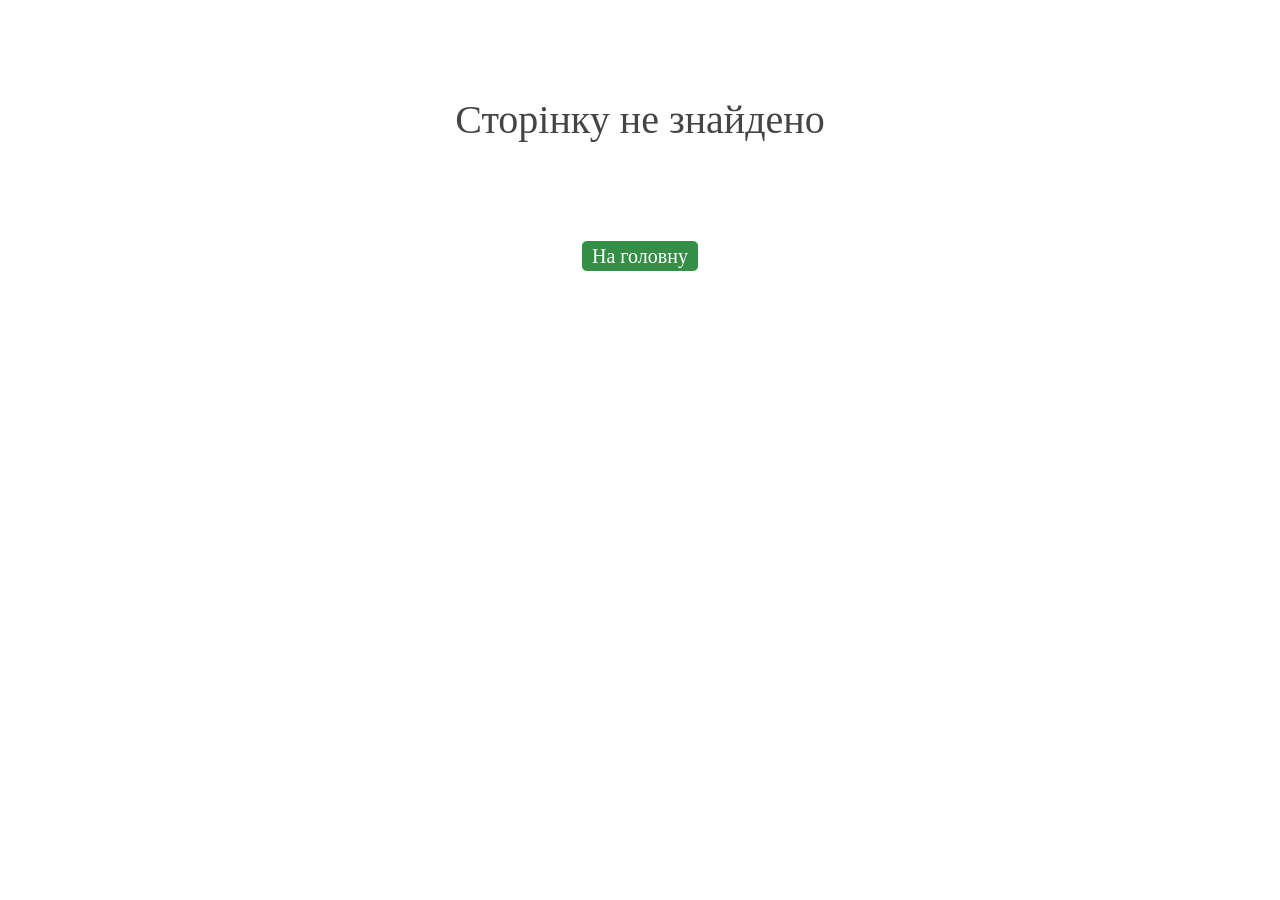
<file: 404/index.html>
<!doctype html>
<html lang="uk">

  <head>
    <title>404 Сторінку не знайдено</title>

    <meta charset="UTF-8">
    <meta name="viewport" content="width=device-width, initial-scale=1.0">

    <link href="../dest/images/favico.png" rel="icon">

    <meta name="keywords" content="...">
    <meta name="description" content="desc">
    <meta name="author" content="YurSa">
    <meta name="copyright" content="YurSa">
    <meta name="adress" content="Uzhorod Ukraine">

    <meta property="og:title" content="title">
    <meta property="og:type" content="article">
    <meta property="og:url" content="">
    <meta property="og:image" content="">
    <meta property="og:description" content="desc">

    <link href="../dest/mincss/reset.min.css" rel="stylesheet">
  </head>
  <style>
    body {
      display: flex;
      align-items: center;
      justify-content: center;
      flex-direction: column;
      margin-top: 100px;
      gap: 100px;
    }

    .error__header {
      font-size: 40px;
      color: rgb(69, 69, 69);
    }

    .error__link {
      font-size: 20px;
      text-decoration: none;
      color: rgb(255, 255, 255);
      transition: all ease .3s;
      border: 1px solid #000000;
      border-radius: 6px;
      padding: 5px 10px;
      background-color: #348e46;
      border: 1px solid;

    }

    .error__link:hover {
      color: #000000;
      background-color: #ffffff;
      border: 1px solid #ffffff;
    }

  </style>

  <body class="body">
    <h1 class="error__header">Сторінку не знайдено</h1>
    <a class="error__link" href="/">На головну</a>
  </body>

</html>
</file>
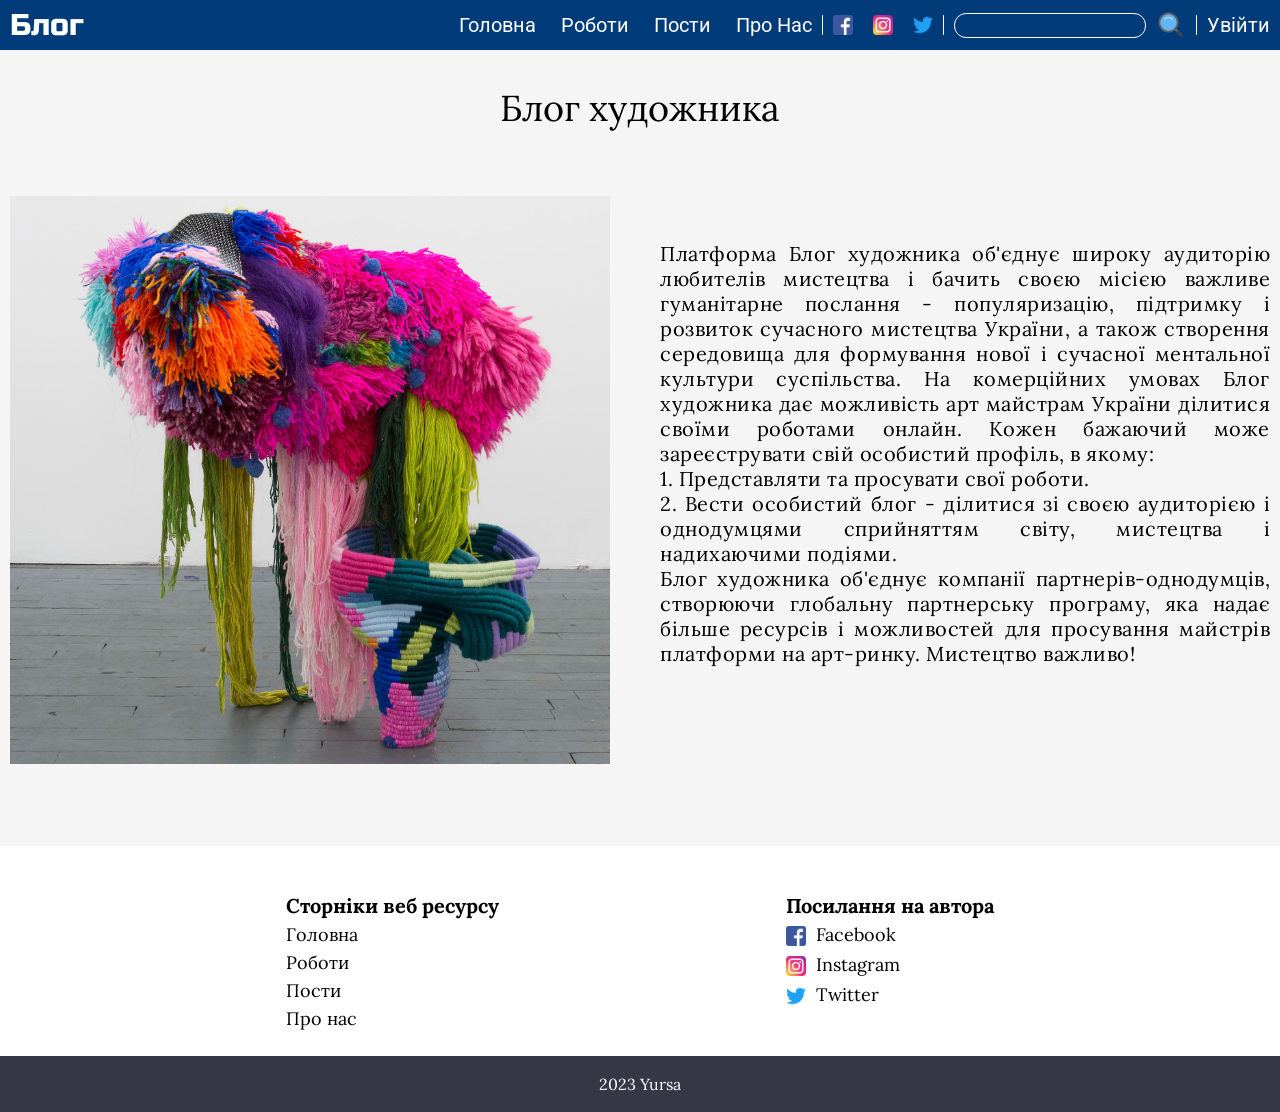
<file: about/index.html>
<!doctype html>
<html lang="uk">

  <head>
    <title>Про автора</title>

    <meta charset="UTF-8">
    <meta name="viewport" content="width=device-width, initial-scale=1.0">

    <link href="../dest/images/favico.png" rel="icon">

    <meta name="keywords" content="...">
    <meta name="description" content="desc">
    <meta name="author" content="YurSa">
    <meta name="copyright" content="YurSa">
    <meta name="adress" content="Uzhorod Ukraine">

    <meta property="og:title" content="title">
    <meta property="og:type" content="article">
    <meta property="og:url" content="">
    <meta property="og:image" content="">
    <meta property="og:description" content="desc">

    <link href="../dest/mincss/reset.min.css" rel="stylesheet">
    <link href="../dest/mincss/about.min.css" rel="stylesheet">
  </head>

  <body class="body">
    <!--Header-->
    <header class="header">
    </header>
    <!--Header-->
    <main class="main">
      <section class="information">
        <div class="container">
          <h1 class="informaion__header block-header">Блог художника</h1>
          <div class="information__block">
            <div class="image-wrapper">
              <img src="../dest/images/about-main.jpg" alt="author">
            </div>
            <div class="caption-wrapper">
              <p class="caption">
                Платформа Блог художника об'єднує широку аудиторію любителів мистецтва і бачить своєю місією важливе
                гуманітарне послання - популяризацію, підтримку і розвиток сучасного мистецтва України, а також
                створення середовища для формування нової і сучасної ментальної культури суспільства.
                На комерційних умовах Блог художника дає можливість арт майстрам України ділитися своїми роботами
                онлайн. Кожен бажаючий може зареєструвати свій особистий профіль, в якому:
                <br>
                1. Представляти та просувати свої роботи.
                <br>
                2. Вести особистий блог - ділитися зі своєю аудиторією і однодумцями сприйняттям світу, мистецтва і
                надихаючими подіями.
                <br>
                Блог художника об'єднує компанії партнерів-однодумців, створюючи глобальну партнерську програму, яка
                надає
                більше ресурсів і можливостей для просування майстрів платформи на арт-ринку.
                Мистецтво важливо!
              </p>
            </div>
          </div>
        </div>
      </section>
      <!-- <section class="clients">
        <div class="container">
          <h2 class="clients__header block-header">Деталі</h2>
          <div class="clients__block">
            <div class="clients__items">
              <div class="clients__item">
                <div class="client__img">
                  <img src="../dest/images/about-1.jpg" alt="client-img">
                </div>
                <div class="client__info">
                  <div class="client__title">Мета діяльності закладу</div>
                  <div class="client__description">
                    <p>
                      Реалізація сучасної, доступної та якісної системи освіти відповідно до вимог суспільства, запитів
                      особистості й потреб держави;
                    </p>
                  </div>
                  <a class="client__link" href="http://hudlivska-zos.at.ua/index/0-2">
                    <span>Детальніше</span>
                  </a>
                </div>
              </div>
              <div class="clients__item">
                <div class="client__img">
                  <img src="../dest/images/about-2.jpg" alt="client-img">
                </div>
                <div class="client__info">
                  <div class="client__title">Над чим працюють працівники</div>
                  <div class="client__description">
                    <p>
                      Працівники ліцею працють над проблемою формування ключових компетентностей учнів
                    </p>
                  </div>
                  <a class="client__link" href="http://hudlivska-zos.at.ua/">
                    <span>Детальніше</span>
                  </a>
                </div>
              </div>
              <div class="clients__item">
                <div class="client__img">
                  <img src="../dest/images/about-3.jpg" alt="client-img">
                </div>
                <div class="client__info">
                  <div class="client__title">Позакласна та позашкільна робота в ліцеї</div>
                  <div class="client__description">
                    <p>
                      В ліцеї працює 4 гуртки ( "Я пізнаю світ із суперкнигою","Інформатика та обчислювальна техніка",
                      "Школа безпеки", "Історичне краєзнавство").
                    </p>
                  </div>
                  <a class="client__link" href="https://www.facebook.com/groups/565010661504197/">
                    <span>Детальніше</span>
                  </a>
                </div>
              </div>
            </div>
          </div>
        </div>
      </section> -->
    </main>

    <footer class="footer"></footer>
    <script type="module" src="../dest/js/loadParts.js"></script>
    <script type="module" src="../dest/js/checkUser.js"></script>
    <script type="module" src="../dest/js/app.js"></script>
  </body>

</html>
</file>
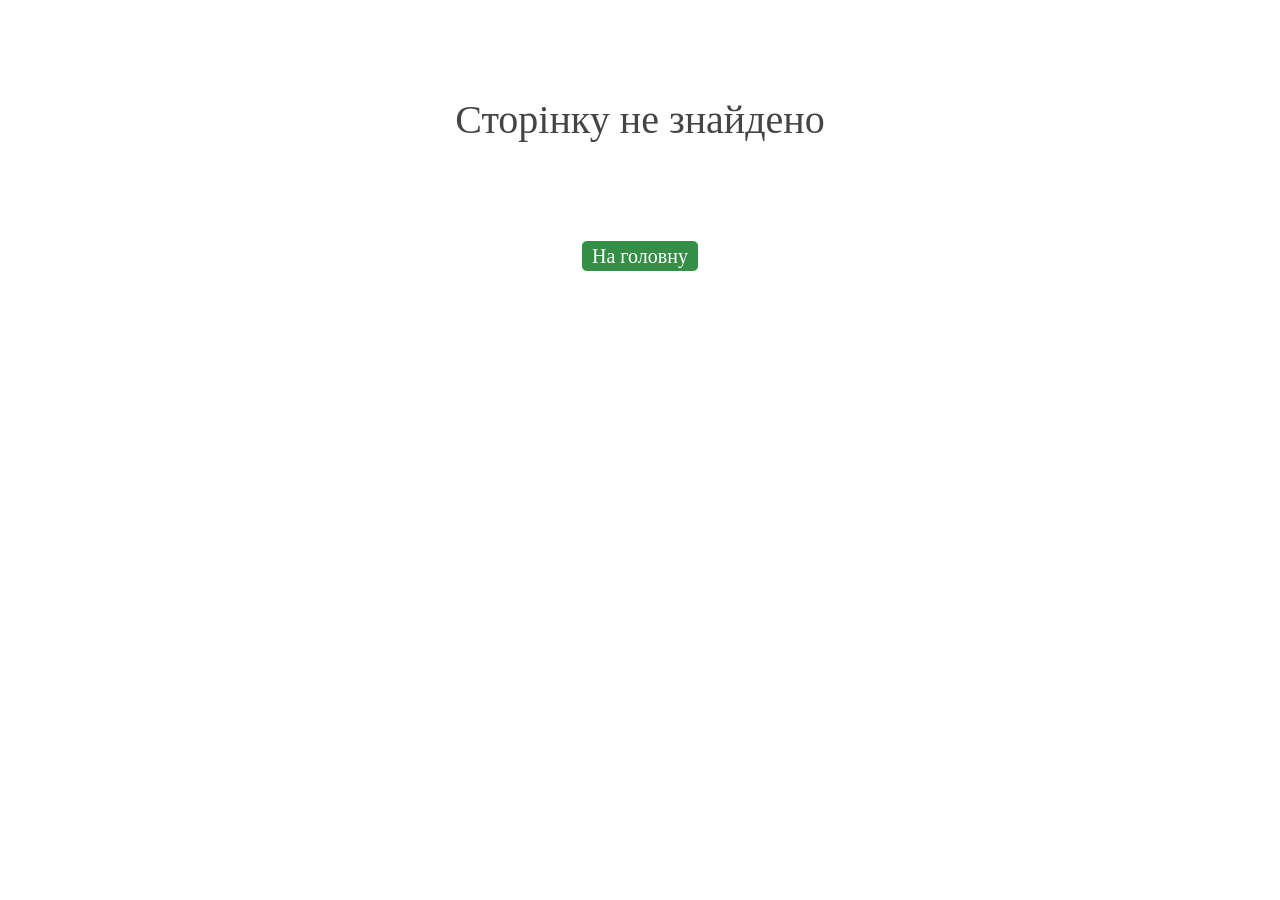
<file: article/index.html>
<!doctype html>
<html lang="uk">

  <head>
    <title>Статті</title>

    <meta charset="UTF-8">
    <meta name="viewport" content="width=device-width, initial-scale=1.0">

    <link href="../dest/images/favico.png" rel="icon">

    <meta name="keywords" content="...">
    <meta name="description" content="desc">
    <meta name="author" content="YurSa">
    <meta name="copyright" content="YurSa">
    <meta name="adress" content="Uzhorod Ukraine">

    <meta property="og:title" content="title">
    <meta property="og:type" content="article">
    <meta property="og:url" content="">
    <meta property="og:image" content="">
    <meta property="og:description" content="desc">

    <link href="../dest/mincss/reset.min.css" rel="stylesheet">
    <link href="../dest/mincss/article.min.css" rel="stylesheet">
  </head>

  <body class="body">
    <!--Header-->
    <header class="header">
    </header>
    <!--Header-->
    <main class="main">
      <section class="articles">
        <div class="container">
          <div class="article">
            <header class="article__header">
              <h1 class="article__name">Some name</h1>
              <div class="artice__info">
                <div class="article__author-info">
                  <img class="author-image" src="../dest/images/default-background.webp" alt="author_image">
                  <span class="article__author">author</span>
                </div>
                <div class="article__info-block">
                  <span class="article__time">10.05.2023</span>
                  <div class="views__info">
                    <img src="../dest/images/eye.png" alt="views">
                    <span class="article__views">0</span>
                  </div>
                </div>
              </div>
            </header>
            <div class="article__body">
              <div class="article__article">
                <div class="article__text">
                </div>
                <div class="article__likes">
                  <button class="article__likes-button">
                    <img src="../dest/images/like.png" alt="like">
                  </button>
                  <span class="article__likes-count">12</span>
                </div>
                <div class="article__comments">
                  <div class="article__my-comment-field">
                    <form class="comment__form">
                      <label class="comment__label" for="comment">Введіть ваш коментар</label>
                      <textarea class="comment__content" id="comment"></textarea>
                      <input class="comment__send" type="submit" value="Надіслати">
                    </form>
                  </div>
                  <h4 class="comments__header">Всі кометарі</h4>
                  <div class="article__all-comments">
                  </div>
                </div>
              </div>
              <div class="article__nav">
                <h1 class="article__nav-header">
                  Популярні пости
                </h1>
                <div class="article__nav-body">

                </div>
              </div>
            </div>
          </div>
        </div>
      </section>
    </main>

    <footer class="footer"></footer>
    <script type="module" src="../dest/js/loadParts.js"></script>
    <script type="module" src="../dest/js/checkUser.js"></script>
    <script type="module" src="../dest/js/article.js"></script>
    <script type="module" src="../dest/js/app.js"></script>
  </body>

</html>
</file>
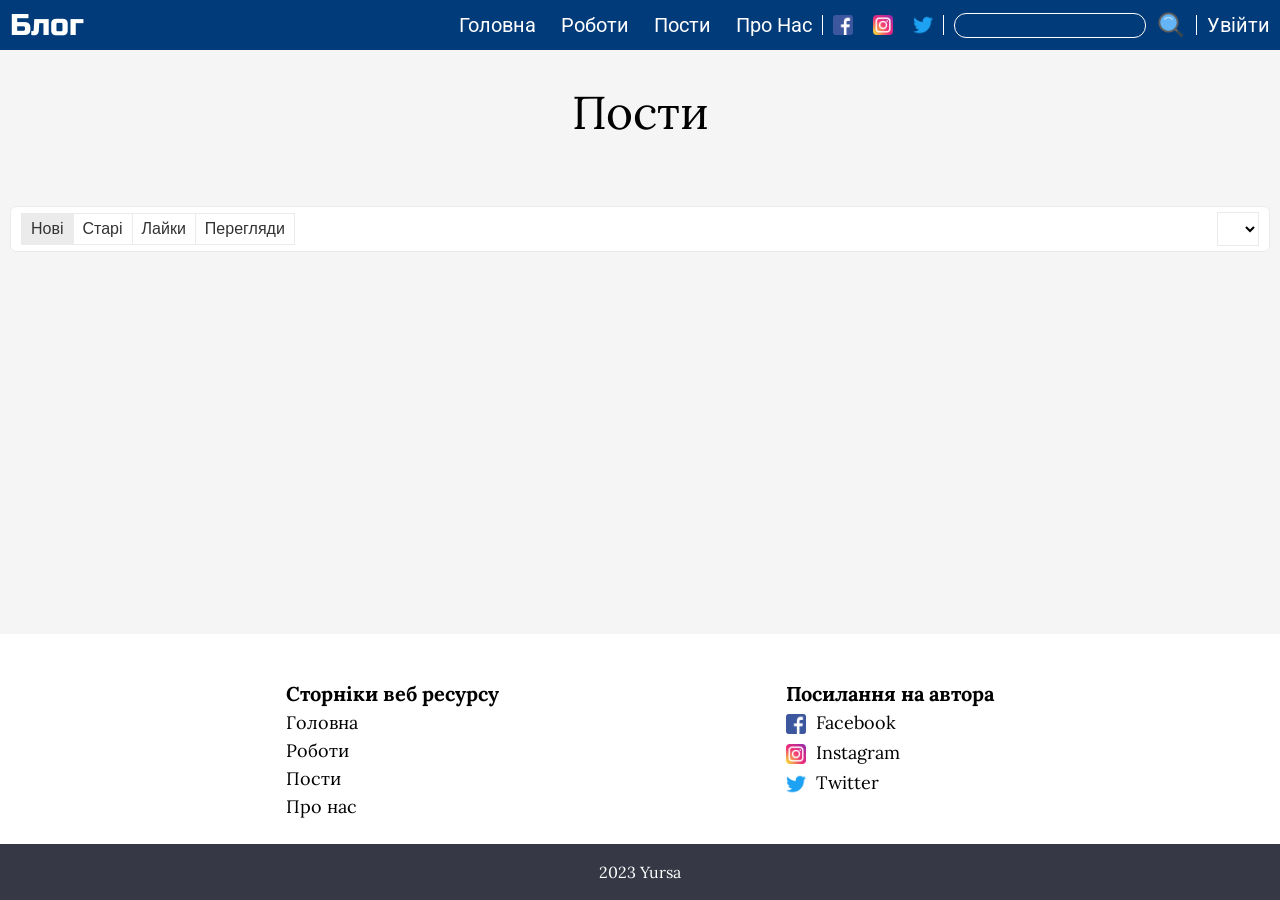
<file: articles/index.html>
<!doctype html>
<html lang="uk">

  <head>
    <title>Статті</title>

    <meta charset="UTF-8">
    <meta name="viewport" content="width=device-width, initial-scale=1.0">

    <link href="../dest/images/favico.png" rel="icon">

    <meta name="keywords" content="...">
    <meta name="description" content="desc">
    <meta name="author" content="YurSa">
    <meta name="copyright" content="YurSa">
    <meta name="adress" content="Uzhorod Ukraine">

    <meta property="og:title" content="title">
    <meta property="og:type" content="article">
    <meta property="og:url" content="">
    <meta property="og:image" content="">
    <meta property="og:description" content="desc">

    <link href="../dest/mincss/reset.min.css" rel="stylesheet">
    <link href="../dest/mincss/articles.min.css" rel="stylesheet">
  </head>

  <body class="body">
    <!--Header-->
    <header class="header">
    </header>
    <!--Header-->
    <main class="main">
      <section class="articles">
        <div class="container">
          <div class="articles__items">
            <h1 class="articles__header">Пости</h1>
            <div class="articles__filter">
              <div class="article__filter_items">
                <ul class="filter__list">
                  <li class="filter__item">
                    <button class="filter__button active" id="new">
                      Нові
                    </button>
                  </li>
                  <li class="filter__item">
                    <button class="filter__button" id="old">
                      Старі
                    </button>
                  </li>
                  <li class="filter__item">
                    <button class="filter__button" id="likes">
                      Лайки
                    </button>
                  </li>
                  <li class="filter__item">
                    <button class="filter__button" id="views">
                      Перегляди
                    </button>
                  </li>
                </ul>
              </div>
              <div class="article__categories-items">
                <select name="categories" class="article__categories" id="categories">
                </select>
              </div>
            </div>
            <div class="articles__list">
            </div>
          </div>
        </div>
      </section>
      <section class="pagination-section">
        <div class="pagination">
        </div>
      </section>
    </main>

    <footer class="footer"></footer>
    <script type="module" src="../dest/js/loadParts.js"></script>
    <script type="module" src="../dest/js/articles.js"></script>
    <script type="module" src="../dest/js/checkUser.js"></script>
    <script type="module" src="../dest/js/app.js"></script>
  </body>

</html>
</file>
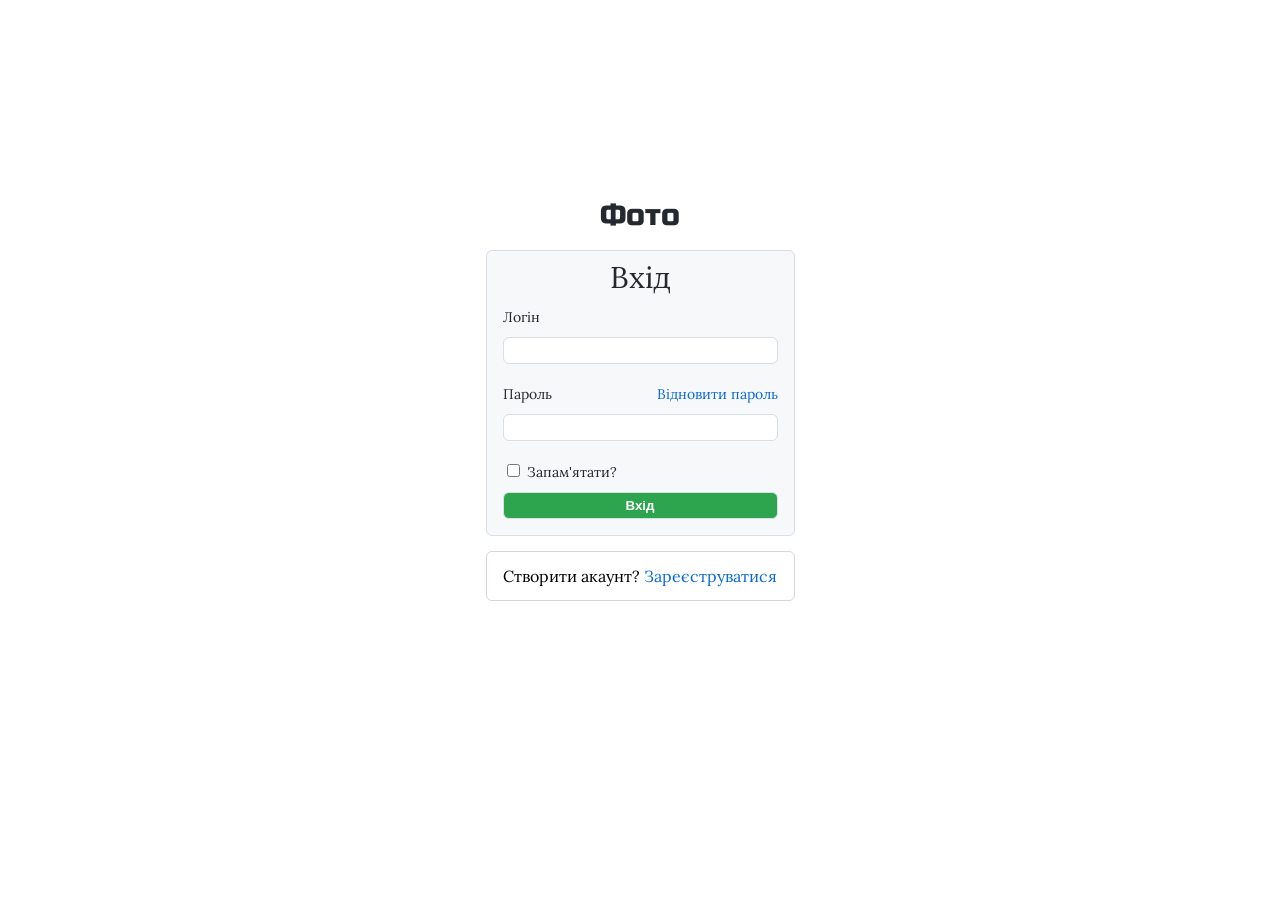
<file: login/index.html>
<!DOCTYPE html>
<html lang="en">

  <head>
    <title>Вхід</title>
    <meta charset="UTF-8">
    <meta name="viewport" content="width=device-width, initial-scale=1.0">

    <link href="../dest/images/favico.png" rel="icon">

    <meta name="keywords" content="...">
    <meta name="description" content="desc">
    <meta name="author" content="YurSa">
    <meta name="copyright" content="YurSa">
    <meta name="adress" content="Uzhorod Ukraine">

    <meta property="og:title" content="title">
    <meta property="og:type" content="article">
    <meta property="og:url" content="">
    <meta property="og:image" content="">
    <meta property="og:description" content="desc">

    <link href="../dest/mincss/reset.min.css" rel="stylesheet">
    <link href="../dest/mincss/login.min.css" rel="stylesheet">
  </head>

  <body>
    <main>
      <a class="logo" href="../">Фото</a>
      <div class="login auth">
        <h1 class="login__header auth__header">Вхід</h1>
        <div class="errors">
          <ul class="error__list">
          </ul>
        </div>

        <form class="login__form auth__form">
          <label class="login__lable auth__lable" for="name-field">Логін</label>
          <input class="login__name-field input" id="name-field" type="text" minlength="3">
          <div class="login__password-field-attributes">
            <label class="login__lable auth__lable" for="password-field">Пароль</label>
            <a class="login__link" href="#">Відновити пароль</a>
          </div>
          <input class="login__password-field input" id="password-field" type="password" minlength="3">
          <label class="auth__lable" for="remember">
            <input class="login__remember checkbox" id="remember" type="checkbox" value="remember">
            Запам'ятати?
          </label>
          <input class="login__submit submit-input input" type="submit" value="Вхід">
        </form>
      </div>
      <p class="auth-link">
        Створити акаунт?
        <a class="registration-link" href="../signup/">Зареєструватися</a>
      </p>
    </main>
    <script type="module" src="../dest/js/login.js"></script>
  </body>

</html>
</file>
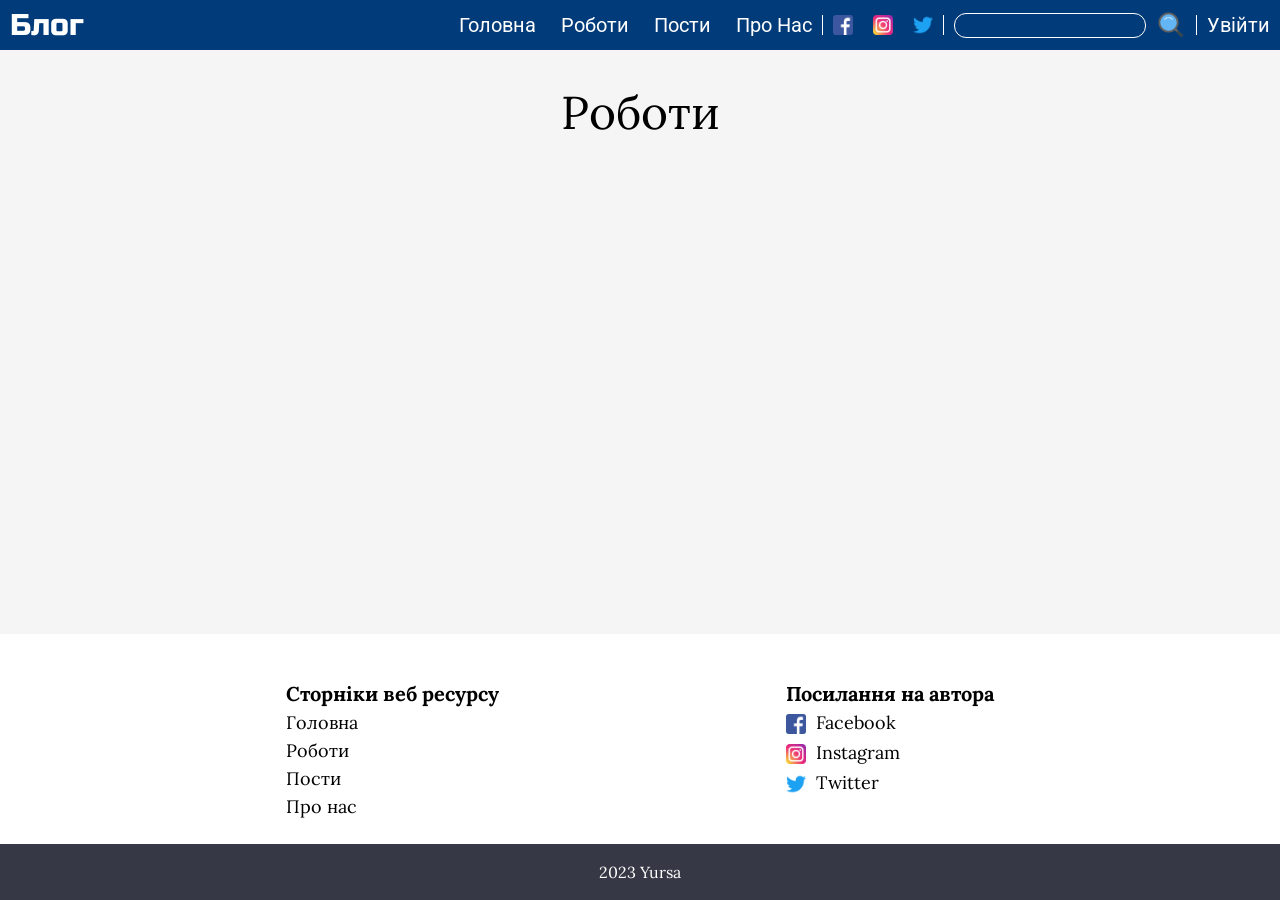
<file: portfolio/index.html>
<!doctype html>
<html lang="uk">

  <head>
    <title>Роботи</title>

    <meta charset="UTF-8">
    <meta name="viewport" content="width=device-width, initial-scale=1.0">

    <link href="../dest/images/favico.png" rel="icon">

    <meta name="keywords" content="...">
    <meta name="description" content="desc">
    <meta name="author" content="YurSa">
    <meta name="copyright" content="YurSa">
    <meta name="adress" content="Uzhorod Ukraine">

    <meta property="og:title" content="title">
    <meta property="og:type" content="article">
    <meta property="og:url" content="">
    <meta property="og:image" content="">
    <meta property="og:description" content="desc">

    <link href="../dest/mincss/reset.min.css" rel="stylesheet">
    <link href="../dest/mincss/portfolio.min.css" rel="stylesheet">
    <link href="../dest/mincss/popup.min.css" rel="stylesheet">
  </head>

  <body class="body">

    <!--Header-->
    <header class="header">
      <div class="wrapper"></div>
    </header>
    <div id="#" class="fixed-item"></div>
    <!--Header-->
    <main class="main">
      <section class="portfolio lock-padding">
        <div class="container">
          <h1 class="portfolio__header">Роботи</h1>
          <div class="portfolio__items">
          </div>
        </div>
      </section>
      <section class="pagination-section">
        <div class="pagination">
        </div>
      </section>

      <div class="popup" id="popup">
      </div>
    </main>

    <footer class="footer">
      <div class="wrapper"></div>
    </footer>
    <script type="module" src="../dest/js/loadParts.js"></script>
    <script type="module" src="../dest/js/portfolio.js"></script>
    <script type="module" src="../dest/js/checkUser.js"></script>
    <script type="module" src="../dest/js/app.js"></script>
  </body>

</html>
</file>
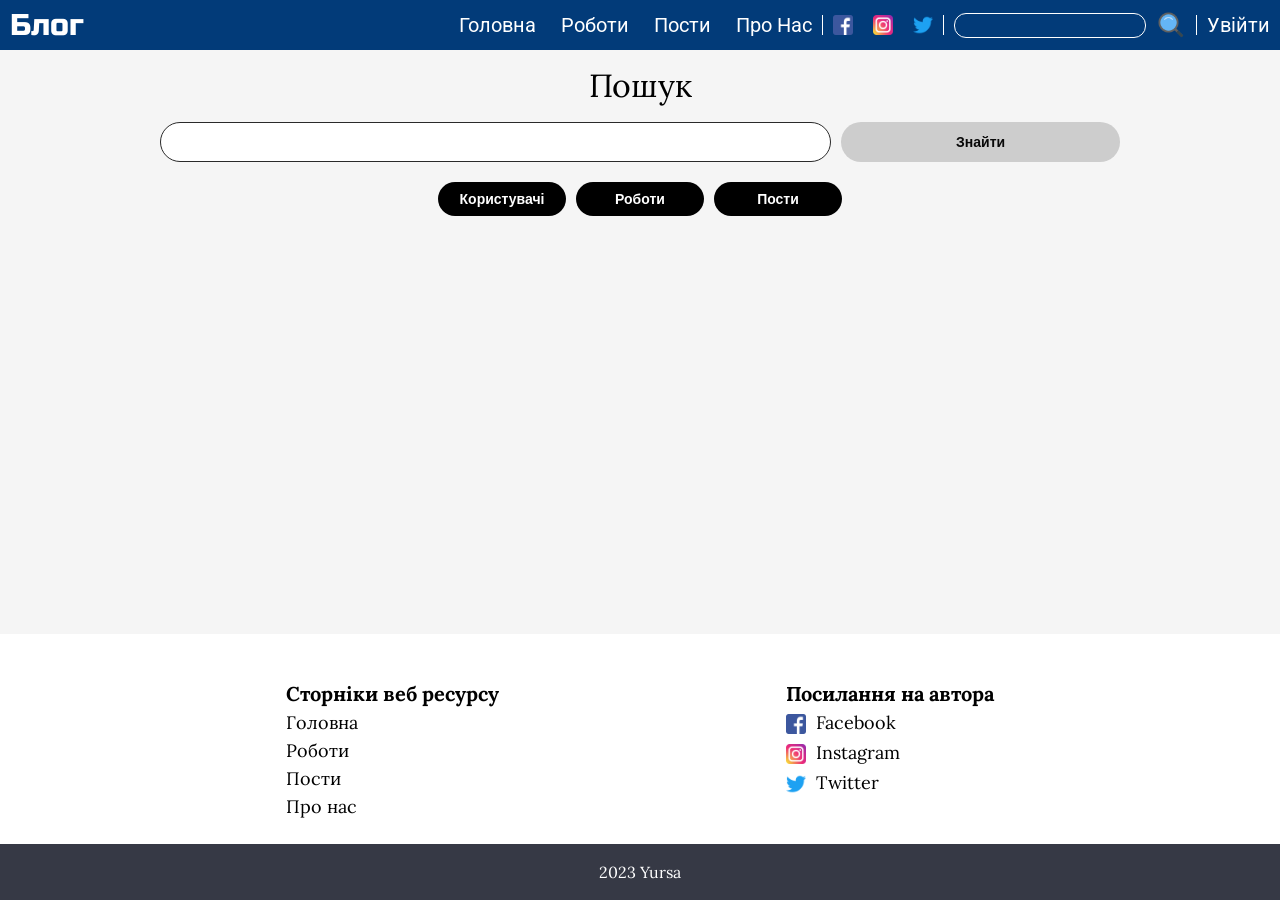
<file: search/index.html>
<!doctype html>
<html lang="uk">

  <head>
    <title>Пошук</title>

    <meta charset="UTF-8">
    <meta name="viewport" content="width=device-width, initial-scale=1.0">

    <link href="../dest/images/favico.png" rel="icon">

    <meta name="keywords" content="...">
    <meta name="description" content="desc">
    <meta name="author" content="YurSa">
    <meta name="copyright" content="YurSa">
    <meta name="adress" content="Uzhorod Ukraine">

    <meta property="og:title" content="title">
    <meta property="og:type" content="article">
    <meta property="og:url" content="">
    <meta property="og:image" content="">
    <meta property="og:description" content="desc">

    <link href="../dest/mincss/reset.min.css" rel="stylesheet">
    <link href="../dest/mincss/search.min.css" rel="stylesheet">
    <link href="../dest/mincss/popup.min.css" rel="stylesheet">
  </head>

  <body class="body">

    <!--Header-->
    <header class="header">
      <div class="wrapper"></div>
    </header>
    <div id="#" class="fixed-item"></div>
    <!--Header-->
    <main class="main">
      <div class="container">
        <div class="search">
          <h3 class="search__header">Пошук</h3>
          <form class="search__form">
            <input class="search__input" type="text">
            <input class="search__submit-button" type="submit" value="Знайти">
          </form>
        </div>
        <div class="error-field">
        </div>
        <div class="search-filter">
          <button class="search-filter__item active" id="users">
            Користувачі
          </button>
          <button class="search-filter__item active" id="works">
            Роботи
          </button>
          <button class="search-filter__item active" id="articles">
            Пости
          </button>

        </div>
        <div class="response">
          <h3 class="response__title users-title"></h3>
          <div class="users__items response__items">
          </div>
          <h3 class="response__title works-title"></h3>
          <div class="works__items response__items">
          </div>
          <h3 class="response__title articles-title"></h3>
          <div class="articles__items response__items">
          </div>
        </div>
      </div>
      <div class="popup" id="popup">
      </div>
    </main>

    <footer class="footer">
      <div class="wrapper"></div>
    </footer>
    <script type="module" src="../dest/js/loadParts.js"></script>
    <script type="module" src="../dest/js/search.js"></script>
    <script type="module" src="../dest/js/checkUser.js"></script>
    <script type="module" src="../dest/js/app.js"></script>
  </body>

</html>
</file>
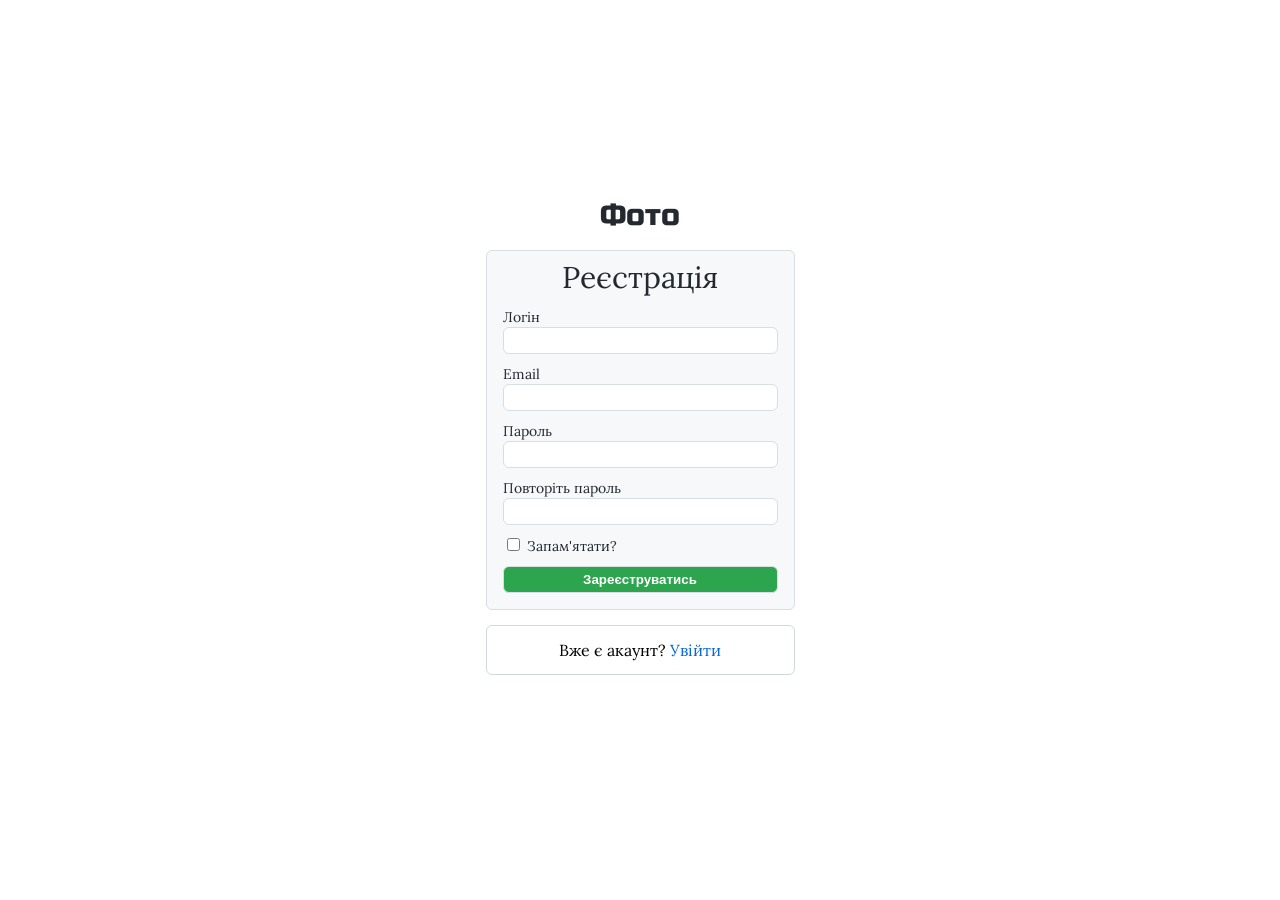
<file: signup/index.html>
<!DOCTYPE html>
<html lang="en">

  <head>
    <title>Реєстрація</title>
    <meta charset="UTF-8">
    <meta name="viewport" content="width=device-width, initial-scale=1.0">

    <link href="../dest/images/favico.png" rel="icon">

    <meta name="keywords" content="...">
    <meta name="description" content="desc">
    <meta name="author" content="YurSa">
    <meta name="copyright" content="YurSa">
    <meta name="adress" content="Uzhorod Ukraine">

    <meta property="og:title" content="title">
    <meta property="og:type" content="article">
    <meta property="og:url" content="">
    <meta property="og:image" content="">
    <meta property="og:description" content="desc">

    <link href="../dest/mincss/reset.min.css" rel="stylesheet">
    <link href="../dest/mincss/login.min.css" rel="stylesheet">
  </head>

  <body>
    <main>
      <a class="logo" href="../">Фото</a>
      <div class="registration auth">
        <h1 class="registration__header auth__header">Реєстрація</h1>
        <div class="errors">
          <ul class="error__list">
          </ul>
        </div>
        <form class="registration__form auth__form" method="POST">
          <label class="registration__lable auth__lable" for="name-field">Логін</label>
          <input class="registration__name-field input" id="name-field" type="text" minlength="3">
          <label class="registration__lable auth__lable" for="name-field">Email</label>
          <input class="registration__email-field input" id="email-field" type="email">
          <label class="registration__lable auth__lable" for="password-field">Пароль</label>
          <input class="registration__name-field input" id="password-field" type="password" minlength="3">
          <label class="registration__lable auth__lable" for="password-verify-field">Повторіть пароль</label>
          <input class="registration__name-field input" id="password-verify-field" type="password" minlength="3">
          <label class="auth__lable" for="remember">
            <input class="login__remember checkbox" id="remember" type="checkbox" value="remember">
            Запам'ятати?
          </label>
          <input class="registration__submit submit-input input" type="submit" value="Зареєструватись">
        </form>
      </div>
      <p class="auth-link">
        Вже є акаунт?
        <a class="registration-link" href="../login/">Увійти</a>
      </p>
    </main>
    <script type="module" src="../dest/js/login.js"></script>
  </body>

</html>
</file>
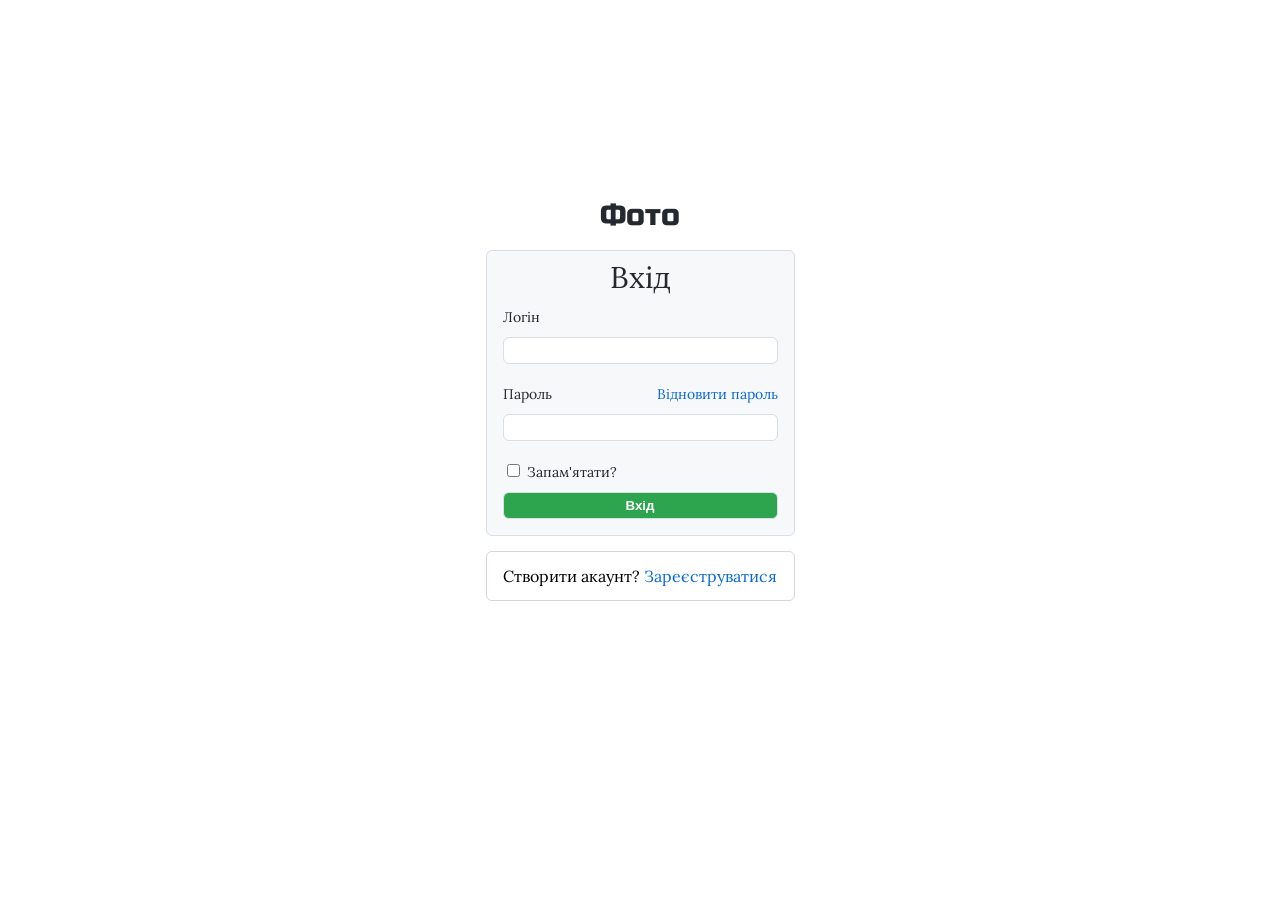
<file: user/index.html>
<!doctype html>
<html lang="uk">

  <head>
    <title>Користувач</title>

    <meta charset="UTF-8">
    <meta name="viewport" content="width=device-width, initial-scale=1.0">

    <link href="dest/images/favico.png" rel="icon">

    <meta name="keywords" content="...">
    <meta name="description" content="desc">
    <meta name="author" content="YurSa">
    <meta name="copyright" content="YurSa">
    <meta name="adress" content="Uzhorod Ukraine">

    <meta property="og:title" content="title">
    <meta property="og:type" content="article">
    <meta property="og:url" content="">
    <meta property="og:image" content="">
    <meta property="og:description" content="desc">

    <link href="../dest/mincss/reset.min.css" rel="stylesheet">
    <link href="../dest/mincss/user.min.css" rel="stylesheet">
    <link href="../dest/mincss/popup.min.css" rel="stylesheet">
  </head>

  <body class="body">
    <!--Header-->
    <header class="header">
    </header>
    <!--Header-->
    <main class="main">

      <div class="container">
        <div class="user__content">
          <section class="user-information">
            <div class="user-information__data active">
              <div class="user-information__img">
                <img id="user-information-image" src="../dest/images/default-background.webp" alt="user-image">
              </div>
              <span class="user-information__name" id="name"></span>
              <span class="user-information__email" id="email"></span>
              <span class="user-information__created-at" id="created-at"></span>
              <div class="edit-success-field">
                <ul class="success-list">
                </ul>
              </div>
              <div class="user-information__buttons">
                <button class="user-information__button logout-button">Вийти</button>
                <button class="user-information__button edit-button">Редагувати</button>
              </div>
            </div>
            <div class="user-information__edit">
              <form class="user-information__form">
                <label class="edit-lable" for="user-image">Фото</label>
                <div class="user-image">
                  <div class="image-preview">
                    <img id="previev-image" src="" alt="image">
                  </div>
                  <button class="user-set-image">
                    <input class="image-input" id="user-image" type="file">
                    <img src="../dest/images/photo-camera-svgrepo-com.svg" alt="select">
                  </button>
                </div>
                <label class="edit-lable" for="username">Ім'я</label>
                <input class="user-informaion__input edit-ipnut" id="username" type="text">
                <label class="edit-lable" for="useremail">Пошта</label>
                <input class="user-informaion__input  edit-ipnut" id="useremail" type="email">
                <label class="edit-lable" for="old-password">Старий пароль</label>
                <input class="user-informaion__input edit-ipnut" id="old-password" type="password">
                <label class="edit-lable" for="new-password">Новий пароль</label>
                <input class="user-informaion__input  edit-ipnut" id="new-password" type="password">
                <div class="edit-error-field">
                  <ul class="error-list">
                  </ul>
                </div>
                <div class="edit-action-buttons">
                  <input class="edit-action-button" id="save-change" type="submit" value="Зберегти">
                  <button class="edit-action-button" id="cancel-button">Назад</button>
                </div>
              </form>
            </div>
          </section>


          <section class="user-works">
            <div class="works__choice">
              <button class="create-work-button arts-button active">
                Роботи
              </button>
              <button class="create-work-button articles-button">
                Пости
              </button>
            </div>
            <div class="portfolio__items">
            </div>
            <div class="article__items">
            </div>
          </section>
        </div>
      </div>

      <div class="popup" id="popup">
      </div>
    </main>

    <footer class="footer"></footer>

    <script type="module" src="../dest/js/loadParts.js"></script>
    <script type="module" src="../dest/js/app.js"></script>
    <script type="module" src="../dest/js/user.js"></script>
  </body>

</html>
</file>
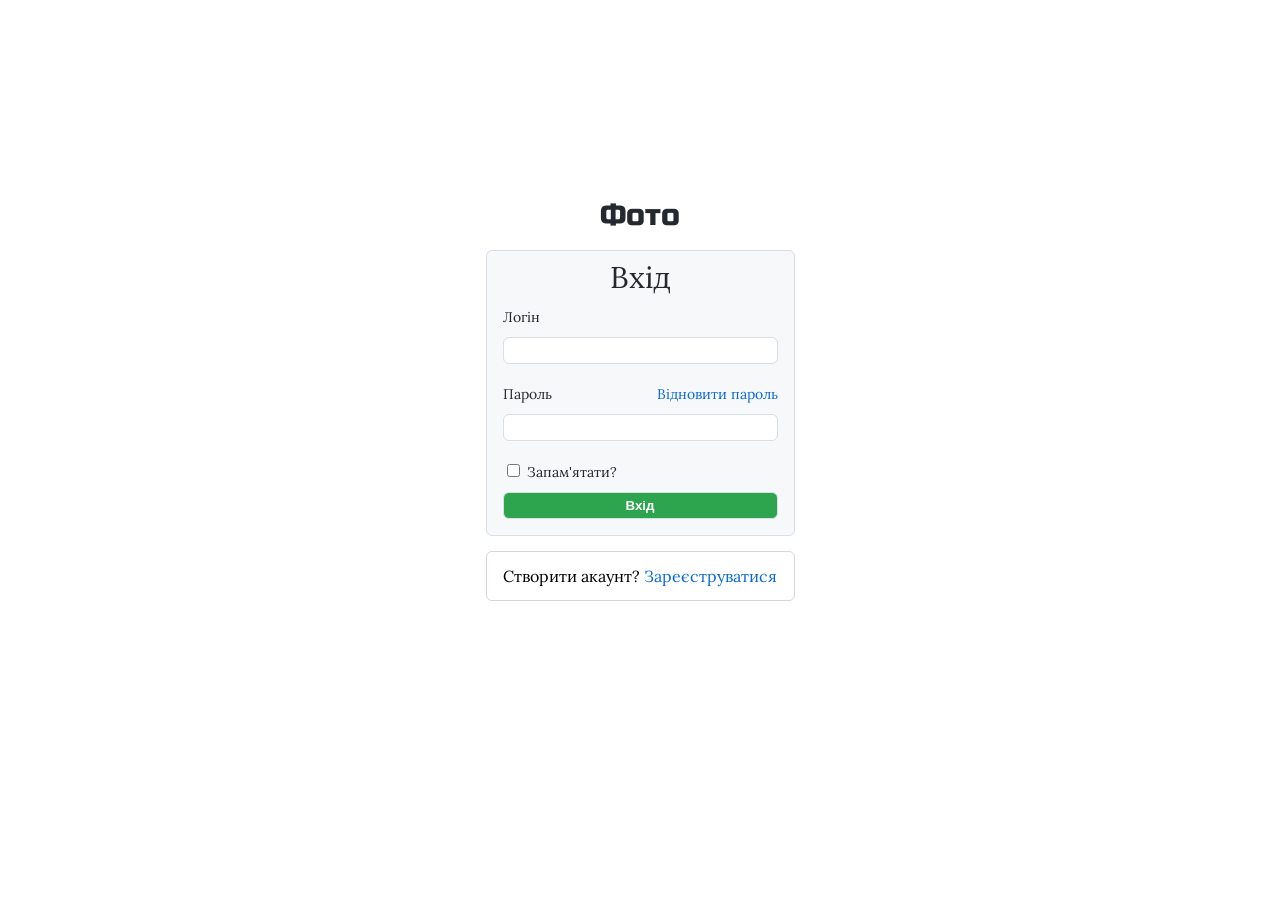
<file: user/add-article/index.html>
<!doctype html>
<html lang="uk">

  <head>
    <title>Додавання поста</title>

    <meta charset="UTF-8">
    <meta name="viewport" content="width=device-width, initial-scale=1.0">

    <link href="../dest/images/favico.png" rel="icon">

    <meta name="keywords" content="...">
    <meta name="description" content="desc">
    <meta name="author" content="YurSa">
    <meta name="copyright" content="YurSa">
    <meta name="adress" content="Uzhorod Ukraine">

    <meta property="og:title" content="title">
    <meta property="og:type" content="article">
    <meta property="og:url" content="">
    <meta property="og:image" content="">
    <meta property="og:description" content="desc">

    <link href="../../dest/mincss/reset.min.css" rel="stylesheet">
    <link href="../../dest/mincss/add-article.min.css" rel="stylesheet">
  </head>

  <body>
    <section class="add-article">
      <div class="container">
        <div class="add-article__body">
          <input name="article-header" class="article__header" type="text" placeholder="Заголовок">
          <div class="categories__select">
            <h2 class="categories__header">Виберіть категорію</h2>
            <select class="article__category-select" id="category">
            </select>
          </div>
          <textarea class="add-article__area" id="add-area">
        </textarea>
          <div class="error-field">
            <p class="error"></p>
          </div>
          <div class="buttons">
            <button class="add-btn save-button">Зберегти</button>
            <button class="add-btn back-button">Назад</button>
          </div>

        </div>
      </div>
    </section>
  </body>
  <script src="https://cdn.tiny.cloud/1/z7rcyy16jlatuscstv8telttc0pcmgputzfx4l79bu6lqyq6/tinymce/6/tinymce.min.js"
    referrerpolicy="origin">
    </script>
  <script type="module" src="../../dest/js/addArticle.js"></script>

</html>
</file>
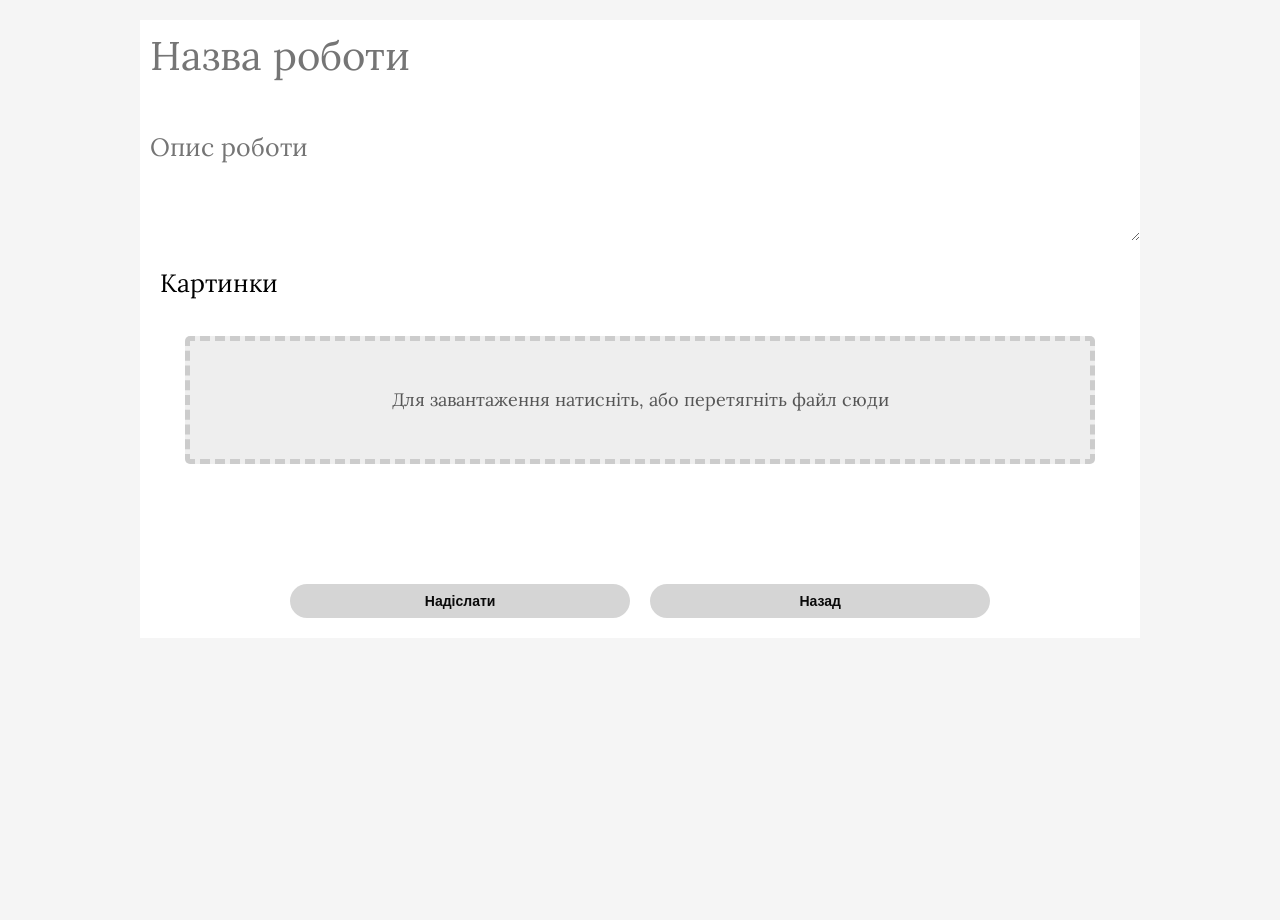
<file: user/add-work/index.html>
<!doctype html>
<html lang="uk">

  <head>
    <title>Додання роботи</title>

    <meta charset="UTF-8">
    <meta name="viewport" content="width=device-width, initial-scale=1.0">

    <link href="../dest/images/favico.png" rel="icon">

    <meta name="keywords" content="...">
    <meta name="description" content="desc">
    <meta name="author" content="YurSa">
    <meta name="copyright" content="YurSa">
    <meta name="adress" content="Uzhorod Ukraine">

    <meta property="og:title" content="title">
    <meta property="og:type" content="article">
    <meta property="og:url" content="">
    <meta property="og:image" content="">
    <meta property="og:description" content="desc">

    <link href="../../dest/mincss/reset.min.css" rel="stylesheet">
    <link href="../../dest/mincss/add-portfolio-item.min.css" rel="stylesheet">
  </head>

  <body class="body">
    <main class="main">

      <div class="container">
        <form class="work__form" enctype="multipart/form-data">
          <input class="work__name work-input" id="work-name" name="work-name" type="text" placeholder="Назва роботи">
          <textarea class="work__description work-input" id="work-description" name="work-description"
            placeholder="Опис роботи"></textarea>
          <label class="work__lable" for="logo">Картинки</label>

          <input class="file__button" id="logo" type="file" hidden>
          <div class="work__image" id="dropZone">
            Для завантаження натисніть, або перетягніть файл сюди
          </div>
          <div class="image__field">
          </div>
          <div class="work__image-errors">
            <ul class="work__image-error">
            </ul>
          </div>
          <div class="action-buttons">
            <input class="work__submit work-button" type="submit" value="Надіслати">
            <a href="user/" class="back-link"><button class="back-button action-button">Назад</button></a>
          </div>

        </form>
      </div>
    </main>
    <script type="module" src="../../dest/js/portfolioCreate.js"></script>
  </body>

</html>
</file>
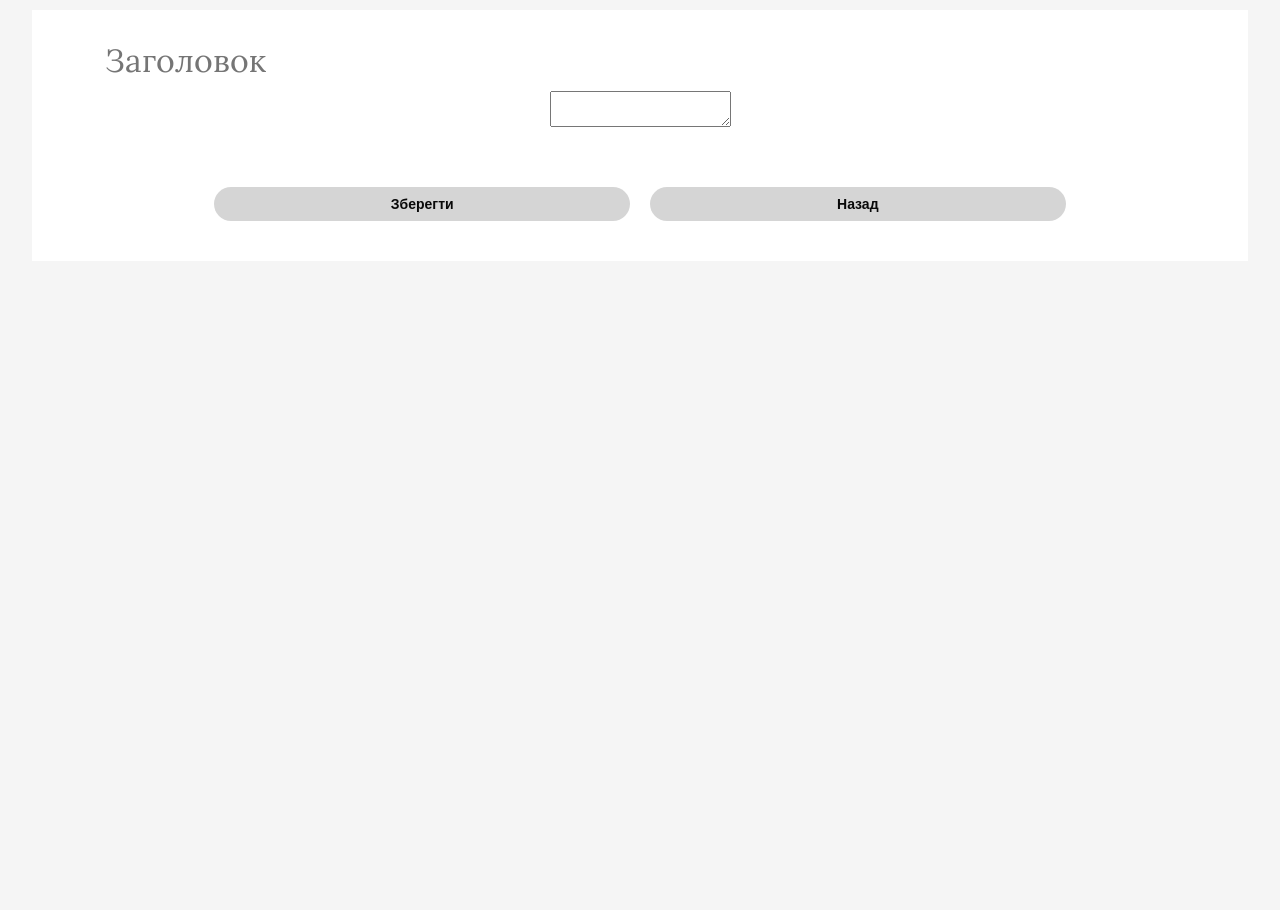
<file: user/edit-article/index.html>
<!doctype html>
<html lang="uk">

  <head>
    <title>Редагування поста</title>

    <meta charset="UTF-8">
    <meta name="viewport" content="width=device-width, initial-scale=1.0">

    <link href="../dest/images/favico.png" rel="icon">

    <meta name="keywords" content="...">
    <meta name="description" content="desc">
    <meta name="author" content="YurSa">
    <meta name="copyright" content="YurSa">
    <meta name="adress" content="Uzhorod Ukraine">

    <meta property="og:title" content="title">
    <meta property="og:type" content="article">
    <meta property="og:url" content="">
    <meta property="og:image" content="">
    <meta property="og:description" content="desc">

    <link href="../../dest/mincss/reset.min.css" rel="stylesheet">
    <link href="../../dest/mincss/add-article.min.css" rel="stylesheet">
  </head>

  <body>
    <section class="add-article">
      <div class="container">
        <div class="add-article__body">
          <input name="article-header" class="article__header" type="text" placeholder="Заголовок">
          <textarea class="add-article__area" id="add-area">
          </textarea>
          <div class="error-field">
            <p class="error"></p>
          </div>
          <div class="buttons">
            <button class="add-btn save-button">Зберегти</button>
            <button class="add-btn back-button">Назад</button>
          </div>
        </div>
      </div>
    </section>
  </body>
  <script src="https://cdn.tiny.cloud/1/z7rcyy16jlatuscstv8telttc0pcmgputzfx4l79bu6lqyq6/tinymce/6/tinymce.min.js"
    referrerpolicy="origin">
    </script>
  <script type="module" src="../../dest/js/editArticle.js"></script>

</html>
</file>
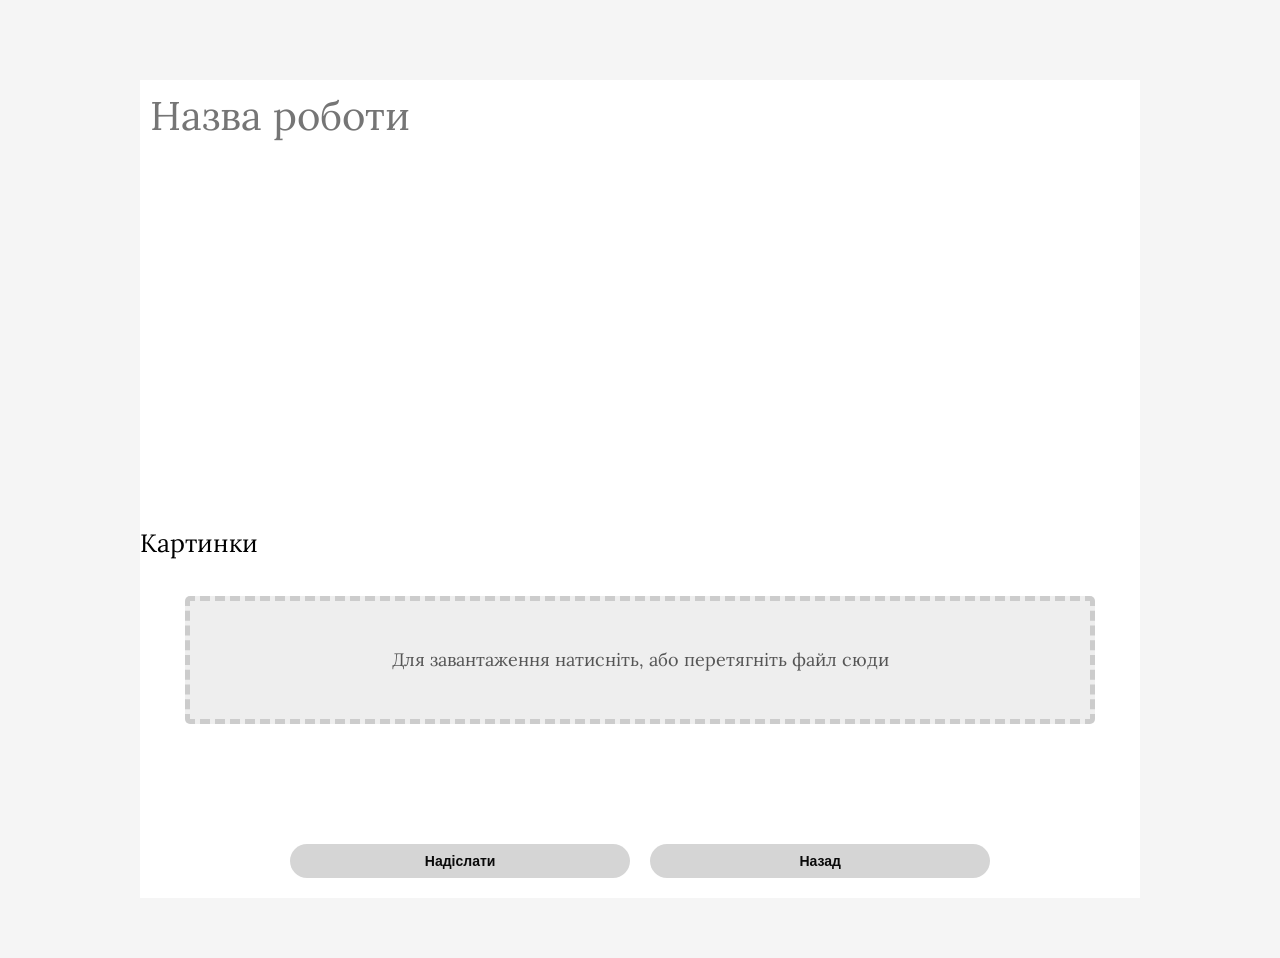
<file: user/edit-work/index.html>
<!doctype html>
<html lang="uk">

  <head>
    <title>Редагування роботи</title>

    <meta charset="UTF-8">
    <meta name="viewport" content="width=device-width, initial-scale=1.0">

    <link href="../../dest/images/favico.png" rel="icon">

    <meta name="keywords" content="...">
    <meta name="description" content="desc">
    <meta name="author" content="YurSa">
    <meta name="copyright" content="YurSa">
    <meta name="adress" content="Uzhorod Ukraine">

    <meta property="og:title" content="title">
    <meta property="og:type" content="article">
    <meta property="og:url" content="">
    <meta property="og:image" content="">
    <meta property="og:description" content="desc">

    <link href="../../dest/mincss/reset.min.css" rel="stylesheet">
    <link href="../../dest/mincss/edit-portfolio-item.min.css" rel="stylesheet">
  </head>

  <body class="body">
    <main class="main">

      <div class="container">

        <form class="work__form" enctype="multipart/form-data">
          <input class="work__name work-input" id="work-name" name="work-name" type="text" placeholder="Назва роботи">
          <textarea class="work__description work-input" id="work-description" name="work-description"
            placeholder="Опис роботи">
          </textarea>
          <label class="work__lable" for="logo">Картинки</label>
          <input class="file__button" id="logo" type="file" hidden>
          <div class="work__image" id="dropZone">
            Для завантаження натисніть, або перетягніть файл сюди
          </div>
          <div class="image__field">
          </div>
          <div class="work__image-errors">
            <ul class="work__image-error">
            </ul>
          </div>
          <div class="action-buttons">
            <input class="work__submit work-button action-button" type="submit" value="Надіслати">
            <a href="../user/" class="back-link"><button class="back-button action-button">Назад</button></a>
          </div>
        </form>
      </div>
    </main>
    <script type="module" src="../../dest/js/portfolioEdit.js"></script>
  </body>

</html>
</file>
<file: dest/mincss/about.min.css>
﻿@import"https://fonts.googleapis.com/css2?family=Lora:wght@400;700&family=Roboto:wght@400;700&family=Russo+One&display=swap";body{width:100%;min-height:100vh;margin:0;font-family:Lora;font-size:12px;background-color:#f5f5f5}.container{max-width:1300px;margin:auto}.header{display:flex;flex-direction:column;justify-content:space-between;width:100%;color:#fff;background:url("../images/background-image.png") no-repeat center center/100% auto;background-color:#fff;background-size:cover}.header-inner{background-color:rgba(0,0,0,.3568627451)}.header__menu{display:flex;gap:12px;align-items:center;justify-content:center;padding:10px 0;padding-right:10px;padding-left:10px}.logo-wrapper{flex-grow:1}.menu__logo{font-family:"Russo One";font-size:30px;font-weight:400;color:#fff;text-decoration:none}.header__menu-items{display:flex;gap:10px;align-items:center}.header__burger{display:none}.menu__items{display:flex;gap:25px}.menu__link{font-family:Roboto;font-size:20px;color:#fff;text-decoration:none;text-transform:capitalize;max-width:150px;overflow:hidden;white-space:nowrap;text-overflow:ellipsis}.vertical-line{height:20px;border-left:1px solid #fff}.social__items{display:flex;gap:20px;align-items:center;justify-content:center}.social-link{display:flex;flex-direction:row}.social__image{height:20px}.menu__search-bar{z-index:3;display:flex;align-items:center}.menu__search-form{border:none;border-radius:12px;display:flex;align-items:center;gap:10px}.menu__search-input{min-width:10vw;max-width:15vw;height:25px;padding-left:10px;font-size:18px;background:rgba(0,0,0,0);border:1px solid #fff;border-radius:12px;transition:all ease .3s;color:#fff}.menu__search-input:focus{background-color:#ddd;width:20vw;color:#000;max-width:20vw}.menu__search-submit{width:30px;height:30px;background:url("../images/search-light.png") no-repeat;background-position:-10%;background-size:30px;border:none;border-radius:12px;transition:all ease .3s}.menu__search-submit:hover{background-color:rgba(255,255,255,.5568627451)}.menu__search-submit:active{background-size:35px}.header__content{display:flex;flex-direction:column;gap:10px;align-items:flex-start;justify-content:center;max-width:60%;padding-bottom:5%;padding-left:50px}.theme{display:flex;gap:10px}.theme__name{padding:5px 10px;font-family:Roboto;font-size:12px;font-weight:400;text-transform:uppercase;background-color:rgba(255,255,255,.3725490196);border-radius:8px}.text-header{font-size:36px;font-weight:700}.content__description{font-size:18px;font-weight:400}.content__date{font-size:18px;font-weight:400}@media(max-width: 1200px){.menu__socials{display:none}.vertical-line.social{display:none}}@media(max-width: 910px){.logo-wrapper{z-index:3}.header__burger{position:relative;z-index:3;display:block;width:30px;height:20px;cursor:pointer;transition:all ease .3s}.header__burger span{position:absolute;top:9px;width:100%;height:2px;background-color:#fff;transition:all ease .3s}.header__burger::before,.header__burger::after{position:absolute;left:0;width:100%;height:2px;content:"";background-color:#fff}.header__burger::before{top:0;transition:all ease .3s}.header__burger::after{bottom:0;transition:all ease .3s}.header__burger.active::before{top:9px;transform:rotate(45deg)}.header__burger.active::after{bottom:9px;transform:rotate(-45deg)}.header__burger.active span{transform:scale(0)}.vertical-line.items{display:none}.menu__nav{position:fixed;top:-200%;left:0;z-index:2;display:block;width:100%;height:100%;padding:80px 10px 0;overflow:auto;background-color:rgba(0,0,0,.4901960784);transition:all ease .3s}.menu__nav.active{top:0}.menu__items{display:block}.menu__item{padding-bottom:30px}.menu__link{font-size:30px}.menu__login-button{z-index:3;font-size:20px}body.lock{overflow:hidden}}@media(max-width: 670px){.menu__nav{padding-top:150px}.menu__search-bar{position:fixed;top:-200%;left:0;z-index:2;display:block;width:100%;height:70px;padding:80px 10px 0;overflow:auto;transition:all ease .3s}.menu__search-bar.active{top:0;padding-top:70px}.menu__search-input{width:100px;max-width:400px;height:25px;padding-left:10px;font-size:18px;background:rgba(0,0,0,0);border:1px solid #fff;border-radius:12px;transition:all ease .3s}.vertical-line.user{display:none}.menu__search-input:focus{width:80vw;max-width:400px}}body{display:flex;flex-direction:column}main{flex:1 1 auto}.block-header{margin:40px 0 40px;text-align:center;font-size:36px;padding-bottom:30px;background-image:url(//cdn.shopify.com/s/files/1/0056/7679/3890/t/15/assets/dotted-line.png?v=2618969…);background-size:150px 5px;background-position:50.5% bottom;background-repeat:no-repeat}.information__block{display:flex;margin-bottom:80px}.image-wrapper{width:50%;height:100%;margin:auto;overflow:hidden}.image-wrapper img{padding:0 10px;width:100%;object-fit:cover}.caption-wrapper{width:50%;padding-left:50px;padding-right:10px;display:flex;align-items:center}.caption{text-align:justify;font-size:20px;line-height:25px;letter-spacing:.5px;margin-bottom:25px;padding-bottom:30px;background-image:url(//cdn.shopify.com/s/files/1/0056/7679/3890/t/15/assets/dotted-line.png?v=2618969…);background-size:107px 3px;background-position:left bottom;background-repeat:repeat-x}.clients__block{margin-bottom:60px}.clients__items{display:flex;justify-content:space-around;gap:10px}.clients__item{min-height:500px;display:flex;flex-direction:column;background-color:#fff;align-self:center;justify-content:start;width:30%;border-radius:10px;border:1px solid #d8dee4;overflow:hidden}.client__img{height:10%;overflow:hidden}.client__img img{object-fit:cover;height:300px;width:100%}.client__info{display:flex;flex-direction:column;padding:15px;flex:auto}.client__title{font-size:20px;margin-bottom:10px;font-weight:700;flex:1 1 auto}.client__description{font-size:16px;margin-bottom:20px;flex:1 1 auto}.client__description>p{text-align:justify}.client__link{text-decoration:none;font-size:16px;color:#000;font-size:30px}@media(max-width: 1200px){.information__block{flex-direction:column;align-items:center;gap:10px;margin-bottom:0}.image-wrapper{margin:0;width:70%}.image-wrapper>img{margin:0;padding:0}.caption-wrapper{padding:0;width:70%}.block-header{margin-top:20px}}.footer{padding:50px 0 0;background-color:#fff}.footer__items{display:flex;flex-wrap:wrap;gap:10px;justify-content:space-evenly;padding:0 10px}.footer__page-links>ul{display:flex;flex-direction:column;gap:10px;margin-top:10px}.footer__page-links-header{font-size:20px;font-weight:700}.footer__page-link{font-size:18px;color:#000;text-decoration:none;transition:all ease .3s}.footer__page-link:hover{padding-left:5px}.footer__socials{display:flex;flex-direction:column;gap:10px}.footer__social-items{display:flex;flex-direction:column;gap:10px;align-items:start;margin-bottom:50px}.footer__social-item{display:flex;flex-direction:row-reverse;gap:10px}.footer__socials-header{font-size:20px;font-weight:700;color:#000}.footer__social-link{display:flex;flex-direction:row-reverse;gap:10px;font-size:18px;color:#000;text-decoration:none;transition:all ease .3s}.footer__social-link:hover{padding-left:5px}.footer__copy{padding:20px;background-color:#363945}.footer__copy-text{font-size:16px;font-weight:400;color:#fff;text-align:center}@media(max-width: 458px){.footer__page-links{margin-bottom:20px}}
</file>
<file: dest/mincss/article.min.css>
@import"https://fonts.googleapis.com/css2?family=Lora:wght@400;700&family=Roboto:wght@400;700&family=Russo+One&display=swap";body{width:100%;min-height:100vh;margin:0;font-family:Lora;font-size:12px;background-color:#f5f5f5}.container{max-width:1300px;margin:auto}.header{display:flex;flex-direction:column;justify-content:space-between;width:100%;color:#fff;background:url("../images/background-image.png") no-repeat center center/100% auto;background-color:#fff;background-size:cover}.header-inner{background-color:rgba(0,0,0,.3568627451)}.header__menu{display:flex;gap:12px;align-items:center;justify-content:center;padding:10px 0;padding-right:10px;padding-left:10px}.logo-wrapper{flex-grow:1}.menu__logo{font-family:"Russo One";font-size:30px;font-weight:400;color:#fff;text-decoration:none}.header__menu-items{display:flex;gap:10px;align-items:center}.header__burger{display:none}.menu__items{display:flex;gap:25px}.menu__link{font-family:Roboto;font-size:20px;color:#fff;text-decoration:none;text-transform:capitalize;max-width:150px;overflow:hidden;white-space:nowrap;text-overflow:ellipsis}.vertical-line{height:20px;border-left:1px solid #fff}.social__items{display:flex;gap:20px;align-items:center;justify-content:center}.social-link{display:flex;flex-direction:row}.social__image{height:20px}.menu__search-bar{z-index:3;display:flex;align-items:center}.menu__search-form{border:none;border-radius:12px;display:flex;align-items:center;gap:10px}.menu__search-input{min-width:10vw;max-width:15vw;height:25px;padding-left:10px;font-size:18px;background:rgba(0,0,0,0);border:1px solid #fff;border-radius:12px;transition:all ease .3s;color:#fff}.menu__search-input:focus{background-color:#ddd;width:20vw;color:#000;max-width:20vw}.menu__search-submit{width:30px;height:30px;background:url("../images/search-light.png") no-repeat;background-position:-10%;background-size:30px;border:none;border-radius:12px;transition:all ease .3s}.menu__search-submit:hover{background-color:rgba(255,255,255,.5568627451)}.menu__search-submit:active{background-size:35px}.header__content{display:flex;flex-direction:column;gap:10px;align-items:flex-start;justify-content:center;max-width:60%;padding-bottom:5%;padding-left:50px}.theme{display:flex;gap:10px}.theme__name{padding:5px 10px;font-family:Roboto;font-size:12px;font-weight:400;text-transform:uppercase;background-color:rgba(255,255,255,.3725490196);border-radius:8px}.text-header{font-size:36px;font-weight:700}.content__description{font-size:18px;font-weight:400}.content__date{font-size:18px;font-weight:400}@media(max-width: 1200px){.menu__socials{display:none}.vertical-line.social{display:none}}@media(max-width: 910px){.logo-wrapper{z-index:3}.header__burger{position:relative;z-index:3;display:block;width:30px;height:20px;cursor:pointer;transition:all ease .3s}.header__burger span{position:absolute;top:9px;width:100%;height:2px;background-color:#fff;transition:all ease .3s}.header__burger::before,.header__burger::after{position:absolute;left:0;width:100%;height:2px;content:"";background-color:#fff}.header__burger::before{top:0;transition:all ease .3s}.header__burger::after{bottom:0;transition:all ease .3s}.header__burger.active::before{top:9px;transform:rotate(45deg)}.header__burger.active::after{bottom:9px;transform:rotate(-45deg)}.header__burger.active span{transform:scale(0)}.vertical-line.items{display:none}.menu__nav{position:fixed;top:-200%;left:0;z-index:2;display:block;width:100%;height:100%;padding:80px 10px 0;overflow:auto;background-color:rgba(0,0,0,.4901960784);transition:all ease .3s}.menu__nav.active{top:0}.menu__items{display:block}.menu__item{padding-bottom:30px}.menu__link{font-size:30px}.menu__login-button{z-index:3;font-size:20px}body.lock{overflow:hidden}}@media(max-width: 670px){.menu__nav{padding-top:150px}.menu__search-bar{position:fixed;top:-200%;left:0;z-index:2;display:block;width:100%;height:70px;padding:80px 10px 0;overflow:auto;transition:all ease .3s}.menu__search-bar.active{top:0;padding-top:70px}.menu__search-input{width:100px;max-width:400px;height:25px;padding-left:10px;font-size:18px;background:rgba(0,0,0,0);border:1px solid #fff;border-radius:12px;transition:all ease .3s}.vertical-line.user{display:none}.menu__search-input:focus{width:80vw;max-width:400px}}body{display:flex;flex-direction:column}.main{flex:1 1 auto}.article{display:flex;flex-direction:column;align-items:center;padding:25px 5px;margin:0 10px}.article__header{display:flex;align-self:flex-start;flex-direction:column;width:100%;padding-bottom:10px;border-bottom:1px solid #eaeaea;margin-left:10px}.article__name{font-size:36px;font-weight:700}.artice__info{display:flex;flex-direction:column;gap:10px;margin-top:15px}.article__author-info{display:flex;gap:10px;align-items:center}.article__author-info>img{width:50px;height:50px;border-radius:50%;overflow:hidden;object-fit:cover}.article__author{font-size:16px}.article__time{font-size:14px}.article__body{margin:15px 0 0;display:flex;width:100%;justify-content:space-between}.article__article{width:75%;display:flex;flex-direction:column;overflow:hidden}.article__text{width:100%;overflow:hidden;padding-bottom:10px}.article__text>p{line-height:1.5;font-size:16px}.article__comments{margin-top:20px;width:100%;display:flex;flex-direction:column}.article__my-comment-field{width:100%;border-bottom:1px solid #eaeaea;padding-bottom:10px}.comment__form{display:flex;flex-direction:column;gap:10px;align-items:start;margin:0 auto;width:95%}.comment__label{font-size:16px;font-weight:700}.comment__content{width:100%;max-height:12vh;min-height:8vh;font-size:16px;font-family:Lora;padding:5px;resize:none;border:1px solid #eaeaea;border-radius:6px}.comment__send{width:20%;display:block;padding:9px;color:#090909;border-radius:20px;font-weight:700;font-size:14px;border:none;cursor:pointer;background:none;background-color:rgba(25,25,25,0.1803921569);transition:all .3s ease 0s}.comment__send:hover{background-color:#000;color:#fff}.comments__header{font-size:18px;font-weight:700;margin-top:10px;padding-left:10px}.article__all-comments{display:flex;flex-direction:column;gap:15px;width:98%;margin:10px auto}.article__comment{display:flex;flex-direction:column;gap:5px}.comment__user-information{display:flex;align-items:center;gap:5px}.comment__user-image{width:50px;height:50px;object-fit:cover;border-radius:50%}.comment__info{display:flex;flex-direction:column;gap:5px}.comment__user-name{font-size:14px}.comment__created-at{font-size:14px}.comment__text{font-size:16px;width:99%;margin:5px auto 0}.article__nav{width:30em;margin-left:10px;padding-left:10px;border-left:1px solid #eaeaea}.article__nav-header{font-size:22px;font-weight:700;text-align:center;font-size:24px}.article__nav-body{margin-top:20px}img{max-width:100%;height:auto;object-fit:contain}strong{font-weight:700}.article__nav-item{display:flex;justify-content:space-between;flex-direction:column;gap:5px;width:100%;min-height:50px;border-bottom:1px solid #eaeaea;margin-bottom:10px}.article__nav-link{font-size:20px;font-weight:700;text-decoration:none;color:#000}.article__nav-created-at{font-size:14px;padding-bottom:5px}.article__info-block{display:flex;justify-content:space-between;align-items:center;width:96%}.article__time{font-size:14px}.views__info{display:flex;align-items:center;gap:10px}.views__info>img{height:25px}.article__views{font-size:16px}.comment__delete{cursor:pointer;background-color:red;border:none;margin-left:auto;height:30px;width:30px;border-radius:6px;overflow:hidden;position:relative}.delete-img{position:absolute;height:100%;width:100%;top:0;left:0;object-fit:cover}.article__likes{display:flex;align-items:center;justify-content:center;border-bottom:1px solid #eaeaea}.article__likes-button{border:none;background:none;cursor:pointer;height:60px;width:60px}.article__likes-button>img{height:50px;width:50px}.article__likes-button:hover{opacity:.5}.article__likes-button:active>img{width:45px;height:45px}.article__likes-count{font-size:30px}@media(max-width: 910px){.article__nav{display:none}.article__article{width:100%}}@media(max-width: 710px){.article{margin:0 3px;padding-inline:0}.comment__send{width:50%}.comment__form{margin:0}.article__header{margin-left:0px}.article__likes-button{width:40px;height:40px}.article__likes-button>img{height:100%;width:100%}.article__likes-button:active>img{width:40px;height:40px}.article__likes-count{font-size:20px}}.footer{padding:50px 0 0;background-color:#fff}.footer__items{display:flex;flex-wrap:wrap;gap:10px;justify-content:space-evenly;padding:0 10px}.footer__page-links>ul{display:flex;flex-direction:column;gap:10px;margin-top:10px}.footer__page-links-header{font-size:20px;font-weight:700}.footer__page-link{font-size:18px;color:#000;text-decoration:none;transition:all ease .3s}.footer__page-link:hover{padding-left:5px}.footer__socials{display:flex;flex-direction:column;gap:10px}.footer__social-items{display:flex;flex-direction:column;gap:10px;align-items:start;margin-bottom:50px}.footer__social-item{display:flex;flex-direction:row-reverse;gap:10px}.footer__socials-header{font-size:20px;font-weight:700;color:#000}.footer__social-link{display:flex;flex-direction:row-reverse;gap:10px;font-size:18px;color:#000;text-decoration:none;transition:all ease .3s}.footer__social-link:hover{padding-left:5px}.footer__copy{padding:20px;background-color:#363945}.footer__copy-text{font-size:16px;font-weight:400;color:#fff;text-align:center}@media(max-width: 458px){.footer__page-links{margin-bottom:20px}}
</file>
<file: dest/mincss/articles.min.css>
﻿@import"https://fonts.googleapis.com/css2?family=Lora:wght@400;700&family=Roboto:wght@400;700&family=Russo+One&display=swap";body{width:100%;min-height:100vh;margin:0;font-family:Lora;font-size:12px;background-color:#f5f5f5}.container{max-width:1300px;margin:auto}.header{display:flex;flex-direction:column;justify-content:space-between;width:100%;color:#fff;background:url("../images/background-image.png") no-repeat center center/100% auto;background-color:#fff;background-size:cover}.header-inner{background-color:rgba(0,0,0,.3568627451)}.header__menu{display:flex;gap:12px;align-items:center;justify-content:center;padding:10px 0;padding-right:10px;padding-left:10px}.logo-wrapper{flex-grow:1}.menu__logo{font-family:"Russo One";font-size:30px;font-weight:400;color:#fff;text-decoration:none}.header__menu-items{display:flex;gap:10px;align-items:center}.header__burger{display:none}.menu__items{display:flex;gap:25px}.menu__link{font-family:Roboto;font-size:20px;color:#fff;text-decoration:none;text-transform:capitalize;max-width:150px;overflow:hidden;white-space:nowrap;text-overflow:ellipsis}.vertical-line{height:20px;border-left:1px solid #fff}.social__items{display:flex;gap:20px;align-items:center;justify-content:center}.social-link{display:flex;flex-direction:row}.social__image{height:20px}.menu__search-bar{z-index:3;display:flex;align-items:center}.menu__search-form{border:none;border-radius:12px;display:flex;align-items:center;gap:10px}.menu__search-input{min-width:10vw;max-width:15vw;height:25px;padding-left:10px;font-size:18px;background:rgba(0,0,0,0);border:1px solid #fff;border-radius:12px;transition:all ease .3s;color:#fff}.menu__search-input:focus{background-color:#ddd;width:20vw;color:#000;max-width:20vw}.menu__search-submit{width:30px;height:30px;background:url("../images/search-light.png") no-repeat;background-position:-10%;background-size:30px;border:none;border-radius:12px;transition:all ease .3s}.menu__search-submit:hover{background-color:rgba(255,255,255,.5568627451)}.menu__search-submit:active{background-size:35px}.header__content{display:flex;flex-direction:column;gap:10px;align-items:flex-start;justify-content:center;max-width:60%;padding-bottom:5%;padding-left:50px}.theme{display:flex;gap:10px}.theme__name{padding:5px 10px;font-family:Roboto;font-size:12px;font-weight:400;text-transform:uppercase;background-color:rgba(255,255,255,.3725490196);border-radius:8px}.text-header{font-size:36px;font-weight:700}.content__description{font-size:18px;font-weight:400}.content__date{font-size:18px;font-weight:400}@media(max-width: 1200px){.menu__socials{display:none}.vertical-line.social{display:none}}@media(max-width: 910px){.logo-wrapper{z-index:3}.header__burger{position:relative;z-index:3;display:block;width:30px;height:20px;cursor:pointer;transition:all ease .3s}.header__burger span{position:absolute;top:9px;width:100%;height:2px;background-color:#fff;transition:all ease .3s}.header__burger::before,.header__burger::after{position:absolute;left:0;width:100%;height:2px;content:"";background-color:#fff}.header__burger::before{top:0;transition:all ease .3s}.header__burger::after{bottom:0;transition:all ease .3s}.header__burger.active::before{top:9px;transform:rotate(45deg)}.header__burger.active::after{bottom:9px;transform:rotate(-45deg)}.header__burger.active span{transform:scale(0)}.vertical-line.items{display:none}.menu__nav{position:fixed;top:-200%;left:0;z-index:2;display:block;width:100%;height:100%;padding:80px 10px 0;overflow:auto;background-color:rgba(0,0,0,.4901960784);transition:all ease .3s}.menu__nav.active{top:0}.menu__items{display:block}.menu__item{padding-bottom:30px}.menu__link{font-size:30px}.menu__login-button{z-index:3;font-size:20px}body.lock{overflow:hidden}}@media(max-width: 670px){.menu__nav{padding-top:150px}.menu__search-bar{position:fixed;top:-200%;left:0;z-index:2;display:block;width:100%;height:70px;padding:80px 10px 0;overflow:auto;transition:all ease .3s}.menu__search-bar.active{top:0;padding-top:70px}.menu__search-input{width:100px;max-width:400px;height:25px;padding-left:10px;font-size:18px;background:rgba(0,0,0,0);border:1px solid #fff;border-radius:12px;transition:all ease .3s}.vertical-line.user{display:none}.menu__search-input:focus{width:80vw;max-width:400px}}body{display:flex;flex-direction:column}main{flex:1 1 auto}.articles{margin:0 10px 60px}.articles__header{margin:40px 0 40px;text-align:center;font-size:46px;padding-bottom:30px;background-image:url(//cdn.shopify.com/s/files/1/0056/7679/3890/t/15/assets/dotted-line.png?v=2618969…);background-size:150px 5px;background-position:50.5% bottom;background-repeat:no-repeat}.articles__filter{padding:5px 10px;display:flex;align-items:center;background-color:#fff;border:1px solid #eaeaea;border-radius:6px;margin:0 auto;justify-content:space-between}.article__categories{border:1px solid #eaeaea;background:none;padding:5px 10px;font-family:"Lora";font-size:16px}.filter__list{display:flex;align-items:center;flex-wrap:wrap}.load__img{width:60px;height:60px;margin:40px auto 0}img.load__img{animation:1s linear 0s normal none infinite running load__img;-webkit-animation:1s linear 0s normal none infinite running load__img;width:60px}@keyframes load__img{0%{transform:rotate(0deg)}100%{transform:rotate(360deg)}}.filter__button{border:1px solid #ebebeb;border-left:0;color:#333;display:inline-block;font-size:1rem;font-weight:400;line-height:30px;padding:0 9px;background-color:#fff;cursor:pointer}.filter__button.active,.filter__button:hover{background-color:#ebebeb;border-color:#ebebeb}.filter__item:first-child>.filter__button{border-left:1px solid #ebebeb}.articles__list{margin-top:20px;display:flex;flex-direction:column;gap:30px}.articles__item{display:flex;gap:20px;height:300px;overflow:hidden;border:1px solid #eaeaea;background-color:#fff;border-radius:6px}.article__image{width:25%;overflow:hidden;overflow:hidden;display:flex;justify-content:center}.article__image img{object-fit:cover;height:100%;width:100%}.stats{display:flex;align-items:center;gap:10px}.stats>img{height:25px;width:25px;padding-top:3px}.stats>p{font-size:16px}.article__content{display:flex;flex-direction:column;font-family:"Lora";width:70%}.article__author{display:flex;align-items:center;margin-top:15px;gap:10px}.article__author-image{height:50px;width:50px;overflow:hidden}.article__author-image img{border-radius:50%;height:100%;width:100%;object-fit:cover}.article__author-content{display:flex;flex-direction:column;gap:5px}.article__author-name{font-size:16px;font-weight:700}.article__date{display:flex;gap:20px}.article__date-published{font-size:14px}.article__time-from-published{font-size:14px}.article__description{max-height:60%;margin:8px 10px 0 0;flex:1 1 auto;display:flex;flex-direction:column;gap:10px;color:#000;text-decoration:none;text-align:justify}.article__description-header{font-size:34px;font-weight:700;white-space:nowrap;overflow:hidden;text-overflow:ellipsis;min-height:25%}.article__description-content{font-size:20px;min-height:65%;overflow:hidden}.article__stats{display:flex;width:100%;gap:20px;font-size:14px;margin-bottom:10px;align-items:center;margin-top:10px}.article__stats-views{font-size:14px}.article__coment-link{text-decoration:none;color:#000}.article__coment-link:hover{color:#2b36af}.article__stats-comments{font-size:14px}.article__stats-like-field{flex:1 1 auto;display:flex;align-items:center;justify-content:end}.article__like-button{background:none;border:none;padding:0}.article__stats-like-field img{height:30px}.article__stats-likes{font-size:16px}.pagination{display:flex;justify-content:center;padding:30px 0 60px}.pagination__item{float:left;padding:8px 16px;color:#000;text-decoration:none;cursor:pointer}.pagination__item.active{color:#fff;background-color:#9bb7d4;border-radius:5px}.pagination__item:hover:not(.active){background-color:#ddd;border-radius:5px}@media(max-width: 975px){.articles__filter{flex-direction:column;gap:10px;margin:0 10px;padding:10px 5px}.article__image{height:300px;overflow:hidden;width:100%}.articles__item{flex-direction:column;align-items:center;width:95%;height:auto;align-self:center}.article__content{width:98%}.article__content:nth-child(1){order:2}.article__content:nth-child(2){order:1}.article__content:nth-child(3){order:3}.article__author{margin:0;order:1;margin:0;align-self:center;margin-bottom:10px}.article__stats{display:flex;width:100%;gap:20px;font-size:14px;margin-bottom:10px;align-items:center;margin-top:10px;width:85%;align-items:center;justify-content:center;margin:10px auto}.article__description{margin:0;padding:0 5px}.article__description-header{font-size:26px;padding-bottom:3px}.article__description-content{font-size:18px;padding-bottom:3px}}.footer{padding:50px 0 0;background-color:#fff}.footer__items{display:flex;flex-wrap:wrap;gap:10px;justify-content:space-evenly;padding:0 10px}.footer__page-links>ul{display:flex;flex-direction:column;gap:10px;margin-top:10px}.footer__page-links-header{font-size:20px;font-weight:700}.footer__page-link{font-size:18px;color:#000;text-decoration:none;transition:all ease .3s}.footer__page-link:hover{padding-left:5px}.footer__socials{display:flex;flex-direction:column;gap:10px}.footer__social-items{display:flex;flex-direction:column;gap:10px;align-items:start;margin-bottom:50px}.footer__social-item{display:flex;flex-direction:row-reverse;gap:10px}.footer__socials-header{font-size:20px;font-weight:700;color:#000}.footer__social-link{display:flex;flex-direction:row-reverse;gap:10px;font-size:18px;color:#000;text-decoration:none;transition:all ease .3s}.footer__social-link:hover{padding-left:5px}.footer__copy{padding:20px;background-color:#363945}.footer__copy-text{font-size:16px;font-weight:400;color:#fff;text-align:center}@media(max-width: 458px){.footer__page-links{margin-bottom:20px}}
</file>
<file: dest/mincss/login.min.css>
@import"https://fonts.googleapis.com/css2?family=Lora:wght@400;700&family=Roboto:wght@400;700&family=Russo+One&display=swap";body{width:100%;margin:0;font-family:Lora;font-size:14px;font-weight:400;background-color:#fff}.logo{display:block;margin-top:200px;font-family:"Russo One";font-size:30px;font-weight:400;color:#24292f;text-align:center;text-decoration:none}.auth{position:relative;display:flex;flex-direction:column;align-items:center;justify-content:center;width:275px;padding:16px;margin:20px auto 0;line-height:20px;background-color:#f6f8fa;border:1px solid #d8dee4;border-radius:6px}.auth__form{display:flex;flex-direction:column;gap:10px;width:100%}.auth__header{margin-bottom:20px;font-size:30px;color:#24292f}.input{display:block;padding:5px 12px;margin-bottom:10px;color:#24292f;border:1px solid #d8dee4;border-radius:6px}.input:last-child{margin-bottom:0}.auth__lable{color:#24292f}.login__password-field-attributes{display:flex;justify-content:space-between;width:100%}.login__link{color:#0969da;text-decoration:none}.submit-input{display:block;padding:5px 12px;font-weight:700;color:#fff;text-align:center;cursor:pointer;background-color:#2da44e;transition:all ease .2s}.submit-input:hover{background-color:#248540}.auth-link{display:block;width:275px;padding:16px;margin:0 auto;margin-top:15px;font-size:16px;text-align:center;border:1px solid #d0d7de;border-radius:6px}.registration-link{font-size:16px;color:#0969da;text-decoration:none}.registration__form{gap:0}.registration__submit{margin-top:10px}.errors{width:100%}.error__item{font-size:14px;font-weight:700;color:red}.auth__lable{width:45%}
</file>
<file: dest/mincss/portfolio.min.css>
﻿@import"https://fonts.googleapis.com/css2?family=Lora:wght@400;700&family=Roboto:wght@400;700&family=Russo+One&display=swap";body{width:100%;min-height:100vh;margin:0;font-family:Lora;font-size:12px;background-color:#f5f5f5}.container{max-width:1300px;margin:auto}.header{display:flex;flex-direction:column;justify-content:space-between;width:100%;color:#fff;background:url("../images/background-image.png") no-repeat center center/100% auto;background-color:#fff;background-size:cover}.header-inner{background-color:rgba(0,0,0,.3568627451)}.header__menu{display:flex;gap:12px;align-items:center;justify-content:center;padding:10px 0;padding-right:10px;padding-left:10px}.logo-wrapper{flex-grow:1}.menu__logo{font-family:"Russo One";font-size:30px;font-weight:400;color:#fff;text-decoration:none}.header__menu-items{display:flex;gap:10px;align-items:center}.header__burger{display:none}.menu__items{display:flex;gap:25px}.menu__link{font-family:Roboto;font-size:20px;color:#fff;text-decoration:none;text-transform:capitalize;max-width:150px;overflow:hidden;white-space:nowrap;text-overflow:ellipsis}.vertical-line{height:20px;border-left:1px solid #fff}.social__items{display:flex;gap:20px;align-items:center;justify-content:center}.social-link{display:flex;flex-direction:row}.social__image{height:20px}.menu__search-bar{z-index:3;display:flex;align-items:center}.menu__search-form{border:none;border-radius:12px;display:flex;align-items:center;gap:10px}.menu__search-input{min-width:10vw;max-width:15vw;height:25px;padding-left:10px;font-size:18px;background:rgba(0,0,0,0);border:1px solid #fff;border-radius:12px;transition:all ease .3s;color:#fff}.menu__search-input:focus{background-color:#ddd;width:20vw;color:#000;max-width:20vw}.menu__search-submit{width:30px;height:30px;background:url("../images/search-light.png") no-repeat;background-position:-10%;background-size:30px;border:none;border-radius:12px;transition:all ease .3s}.menu__search-submit:hover{background-color:rgba(255,255,255,.5568627451)}.menu__search-submit:active{background-size:35px}.header__content{display:flex;flex-direction:column;gap:10px;align-items:flex-start;justify-content:center;max-width:60%;padding-bottom:5%;padding-left:50px}.theme{display:flex;gap:10px}.theme__name{padding:5px 10px;font-family:Roboto;font-size:12px;font-weight:400;text-transform:uppercase;background-color:rgba(255,255,255,.3725490196);border-radius:8px}.text-header{font-size:36px;font-weight:700}.content__description{font-size:18px;font-weight:400}.content__date{font-size:18px;font-weight:400}@media(max-width: 1200px){.menu__socials{display:none}.vertical-line.social{display:none}}@media(max-width: 910px){.logo-wrapper{z-index:3}.header__burger{position:relative;z-index:3;display:block;width:30px;height:20px;cursor:pointer;transition:all ease .3s}.header__burger span{position:absolute;top:9px;width:100%;height:2px;background-color:#fff;transition:all ease .3s}.header__burger::before,.header__burger::after{position:absolute;left:0;width:100%;height:2px;content:"";background-color:#fff}.header__burger::before{top:0;transition:all ease .3s}.header__burger::after{bottom:0;transition:all ease .3s}.header__burger.active::before{top:9px;transform:rotate(45deg)}.header__burger.active::after{bottom:9px;transform:rotate(-45deg)}.header__burger.active span{transform:scale(0)}.vertical-line.items{display:none}.menu__nav{position:fixed;top:-200%;left:0;z-index:2;display:block;width:100%;height:100%;padding:80px 10px 0;overflow:auto;background-color:rgba(0,0,0,.4901960784);transition:all ease .3s}.menu__nav.active{top:0}.menu__items{display:block}.menu__item{padding-bottom:30px}.menu__link{font-size:30px}.menu__login-button{z-index:3;font-size:20px}body.lock{overflow:hidden}}@media(max-width: 670px){.menu__nav{padding-top:150px}.menu__search-bar{position:fixed;top:-200%;left:0;z-index:2;display:block;width:100%;height:70px;padding:80px 10px 0;overflow:auto;transition:all ease .3s}.menu__search-bar.active{top:0;padding-top:70px}.menu__search-input{width:100px;max-width:400px;height:25px;padding-left:10px;font-size:18px;background:rgba(0,0,0,0);border:1px solid #fff;border-radius:12px;transition:all ease .3s}.vertical-line.user{display:none}.menu__search-input:focus{width:80vw;max-width:400px}}.wrapper{display:contents;transition:all .3s ease 0s}.wrapper.hide{display:none}body{display:flex;flex-direction:column}body.lock{overflow:hidden}main{flex:1 1 auto}.fixed-item{position:fixed;display:none}.portfolio__header{margin:40px 0 40px;text-align:center;font-size:46px;padding-bottom:30px;background-image:url(//cdn.shopify.com/s/files/1/0056/7679/3890/t/15/assets/dotted-line.png?v=2618969…);background-size:150px 5px;background-position:50.5% bottom;background-repeat:no-repeat}.portfolio__items{padding:0 10px;display:grid;grid-template-columns:1fr 1fr 1fr;gap:20px;overflow:hidden}.portfolio__item{position:relative;overflow:hidden;height:400px}.portfolio__link{position:relative;width:100%;height:400px;border:none;padding:0;background:none;cursor:pointer}.portfolio__link img{width:100%;transition:.5s;height:100%;object-fit:cover}.portfolio__details{opacity:0;position:absolute;bottom:0px;text-align:center;left:50%;transform:translate(-50%, 0);transition:.3s;width:98%;font-size:22px;background-color:rgba(0,0,0,.5);border-top:3px solid green;padding:10px 5px;color:#fff}.portfolio__item:hover .portfolio__details{opacity:1}.portfolio__item:hover img{filter:blur(1px)}.pagination{display:flex;justify-content:center;padding:30px 0 60px}.pagination__item{float:left;padding:8px 16px;color:#000;text-decoration:none;cursor:pointer}.pagination__item.active{color:#fff;background-color:#9bb7d4;border-radius:5px}.pagination__item:hover:not(.active){background-color:#ddd;border-radius:5px}@media(max-width: 910px){.popup__content{width:97%;margin:0 auto}.popup__body{display:block}.portfolio__items{display:flex;flex-wrap:wrap;gap:10px;justify-content:center;align-items:center}.portfolio__item{position:relative;overflow:hidden;height:300px;width:300px}.popup__image{width:100%}.popup__user{flex-direction:column;width:85%}.user-field{text-overflow:clip;white-space:unset;overflow-wrap:anywhere;text-align:center}.user-email{margin-bottom:20px}}@media(max-width: 630px){.portfolio__item{width:100%}}.footer{padding:50px 0 0;background-color:#fff}.footer__items{display:flex;flex-wrap:wrap;gap:10px;justify-content:space-evenly;padding:0 10px}.footer__page-links>ul{display:flex;flex-direction:column;gap:10px;margin-top:10px}.footer__page-links-header{font-size:20px;font-weight:700}.footer__page-link{font-size:18px;color:#000;text-decoration:none;transition:all ease .3s}.footer__page-link:hover{padding-left:5px}.footer__socials{display:flex;flex-direction:column;gap:10px}.footer__social-items{display:flex;flex-direction:column;gap:10px;align-items:start;margin-bottom:50px}.footer__social-item{display:flex;flex-direction:row-reverse;gap:10px}.footer__socials-header{font-size:20px;font-weight:700;color:#000}.footer__social-link{display:flex;flex-direction:row-reverse;gap:10px;font-size:18px;color:#000;text-decoration:none;transition:all ease .3s}.footer__social-link:hover{padding-left:5px}.footer__copy{padding:20px;background-color:#363945}.footer__copy-text{font-size:16px;font-weight:400;color:#fff;text-align:center}@media(max-width: 458px){.footer__page-links{margin-bottom:20px}}
</file>
<file: dest/mincss/popup.min.css>
@import"https://fonts.googleapis.com/css2?family=Lora:wght@400;700&family=Roboto:wght@400;700&family=Russo+One&display=swap";body{width:100%;min-height:100vh;margin:0;font-family:Lora;font-size:12px;background-color:#f5f5f5}.container{max-width:1300px;margin:auto}.popup{position:fixed;width:100%;height:100%;background-color:rgba(0,0,0,.8);top:0;left:0;opacity:0;visibility:hidden;overflow-y:auto;overflow-x:hidden;transition:all .3s ease 0s}.lock-padding{transition:all .3s ease 0s}.popup__area{position:absolute;height:100%;top:0;left:0;cursor:default}.popup.open{opacity:1;z-index:5;visibility:visible}.popup__body{min-height:100%;display:flex;max-width:1300px;margin:0 auto;justify-content:center;align-items:center}.popup__content{background-color:#f5f5f5;color:#000;width:99%;position:relative;opacity:0;display:flex;flex-direction:column;align-items:start;transition:all .3s ease 0s;transform:translate(100%, 0px);overflow:hidden}.popup__portfolio{background-color:#f5f5f5;color:#000;width:100%;position:relative;display:flex;flex-direction:column;justify-content:center;overflow:hidden;padding:25px 0 0}.popup__portfolio img{align-self:center;overflow:hidden;padding-top:20px}.popup__user{display:flex;align-items:center;justify-content:space-evenly;align-self:center;width:80%;max-width:90%;overflow:hidden;padding:0 10px;gap:20px;background-color:#fff;border:1px solid #eaeaea;margin:20px 0 0}.user-field{font-size:24px;white-space:nowrap;text-overflow:ellipsis;overflow:hidden;line-height:1.2}.user__image{height:100px;width:100px;overflow:hidden;display:flex;align-items:center}.user__image>.user-img{border-radius:50%;width:90%;height:90%;padding:0;margin:0;object-fit:cover}.popup.open .popup__content{transform:translate(0px, 0px);opacity:1}.popup__close{position:absolute;right:10px;top:10px;color:#000;text-decoration:none;font-size:30px}.popup__title{font-size:40px;margin:10px 0 0;align-self:center;font-weight:700;color:dimgray;overflow-wrap:break-word;max-width:95%}.user-title{padding-top:30px}.popup__text{margin:50px 0 30px 0;font-size:24px;align-self:center;color:dimgray;max-width:80%}.likes{display:flex;margin:20px 0;text-align:center;align-items:center;justify-content:center;width:100%;gap:10px}.like-count{font-size:32px}.like-button{background:none;border:none;width:40px;height:40px;position:relative;transition:all ease .3s}.like-button:hover{opacity:.8}.like-button:active{margin:5px 5px 0 0;width:35px;height:35px;opacity:.5}.like-img{position:absolute;top:0;left:0;object-fit:cover;width:100%;cursor:pointer;padding:0}
</file>
<file: dest/mincss/search.min.css>
@import"https://fonts.googleapis.com/css2?family=Lora:wght@400;700&family=Roboto:wght@400;700&family=Russo+One&display=swap";body{width:100%;min-height:100vh;margin:0;font-family:Lora;font-size:12px;background-color:#f5f5f5}.container{max-width:1300px;margin:auto}.header{display:flex;flex-direction:column;justify-content:space-between;width:100%;color:#fff;background:url("../images/background-image.png") no-repeat center center/100% auto;background-color:#fff;background-size:cover}.header-inner{background-color:rgba(0,0,0,.3568627451)}.header__menu{display:flex;gap:12px;align-items:center;justify-content:center;padding:10px 0;padding-right:10px;padding-left:10px}.logo-wrapper{flex-grow:1}.menu__logo{font-family:"Russo One";font-size:30px;font-weight:400;color:#fff;text-decoration:none}.header__menu-items{display:flex;gap:10px;align-items:center}.header__burger{display:none}.menu__items{display:flex;gap:25px}.menu__link{font-family:Roboto;font-size:20px;color:#fff;text-decoration:none;text-transform:capitalize;max-width:150px;overflow:hidden;white-space:nowrap;text-overflow:ellipsis}.vertical-line{height:20px;border-left:1px solid #fff}.social__items{display:flex;gap:20px;align-items:center;justify-content:center}.social-link{display:flex;flex-direction:row}.social__image{height:20px}.menu__search-bar{z-index:3;display:flex;align-items:center}.menu__search-form{border:none;border-radius:12px;display:flex;align-items:center;gap:10px}.menu__search-input{min-width:10vw;max-width:15vw;height:25px;padding-left:10px;font-size:18px;background:rgba(0,0,0,0);border:1px solid #fff;border-radius:12px;transition:all ease .3s;color:#fff}.menu__search-input:focus{background-color:#ddd;width:20vw;color:#000;max-width:20vw}.menu__search-submit{width:30px;height:30px;background:url("../images/search-light.png") no-repeat;background-position:-10%;background-size:30px;border:none;border-radius:12px;transition:all ease .3s}.menu__search-submit:hover{background-color:rgba(255,255,255,.5568627451)}.menu__search-submit:active{background-size:35px}.header__content{display:flex;flex-direction:column;gap:10px;align-items:flex-start;justify-content:center;max-width:60%;padding-bottom:5%;padding-left:50px}.theme{display:flex;gap:10px}.theme__name{padding:5px 10px;font-family:Roboto;font-size:12px;font-weight:400;text-transform:uppercase;background-color:rgba(255,255,255,.3725490196);border-radius:8px}.text-header{font-size:36px;font-weight:700}.content__description{font-size:18px;font-weight:400}.content__date{font-size:18px;font-weight:400}@media(max-width: 1200px){.menu__socials{display:none}.vertical-line.social{display:none}}@media(max-width: 910px){.logo-wrapper{z-index:3}.header__burger{position:relative;z-index:3;display:block;width:30px;height:20px;cursor:pointer;transition:all ease .3s}.header__burger span{position:absolute;top:9px;width:100%;height:2px;background-color:#fff;transition:all ease .3s}.header__burger::before,.header__burger::after{position:absolute;left:0;width:100%;height:2px;content:"";background-color:#fff}.header__burger::before{top:0;transition:all ease .3s}.header__burger::after{bottom:0;transition:all ease .3s}.header__burger.active::before{top:9px;transform:rotate(45deg)}.header__burger.active::after{bottom:9px;transform:rotate(-45deg)}.header__burger.active span{transform:scale(0)}.vertical-line.items{display:none}.menu__nav{position:fixed;top:-200%;left:0;z-index:2;display:block;width:100%;height:100%;padding:80px 10px 0;overflow:auto;background-color:rgba(0,0,0,.4901960784);transition:all ease .3s}.menu__nav.active{top:0}.menu__items{display:block}.menu__item{padding-bottom:30px}.menu__link{font-size:30px}.menu__login-button{z-index:3;font-size:20px}body.lock{overflow:hidden}}@media(max-width: 670px){.menu__nav{padding-top:150px}.menu__search-bar{position:fixed;top:-200%;left:0;z-index:2;display:block;width:100%;height:70px;padding:80px 10px 0;overflow:auto;transition:all ease .3s}.menu__search-bar.active{top:0;padding-top:70px}.menu__search-input{width:100px;max-width:400px;height:25px;padding-left:10px;font-size:18px;background:rgba(0,0,0,0);border:1px solid #fff;border-radius:12px;transition:all ease .3s}.vertical-line.user{display:none}.menu__search-input:focus{width:80vw;max-width:400px}}body{display:flex;flex-direction:column}body.lock{overflow:hidden}main{flex:1 1 auto}.search{display:flex;flex-direction:column;justify-content:center;align-items:center}.search__header{text-align:center;font-size:32px;margin:20px 0 0 0}.search__form{display:flex;width:75%;gap:10px;margin:20px 0 0}.search__input{width:70%;border-radius:20px;border:1px solid #2a2a2a;font-size:24px;padding:5px 10px}.search__submit-button{width:30%;display:block;padding:9px;color:#090909;border-radius:20px;font-weight:700;font-size:14px;border:none;cursor:pointer;background:none;background-color:rgba(25,25,25,.1803921569);transition:all .3s ease 0s}.search__submit-button:hover{background-color:#000;color:#fff}.response__items{display:flex;flex-direction:column;gap:20px;margin:20px 0;align-items:center}.user__item,.work__item{padding:10px;border-radius:6px;display:flex;width:75%;gap:30px;align-items:center;height:100%;background-color:#fff}.user__img,.work__img{height:70px;width:70px;overflow:hidden}.user__img>img,.work__img>img{height:100%;width:100%;object-fit:cover;border-radius:50%}.user__values{font-size:20px;text-decoration:none;color:#000;display:flex;gap:20px;cursor:pointer}.user__name{text-align:start;max-width:300px;width:300px;overflow:hidden;white-space:nowrap;text-overflow:ellipsis;line-height:normal}.user__email{overflow:hidden;white-space:nowrap;text-overflow:ellipsis;max-width:500;width:500px;text-align:start;line-height:normal}.response__title{margin-top:20px;font-size:32px;text-align:center}.hide{display:none}.search-filter{margin-top:20px;justify-content:center;display:flex;gap:10px}.search-filter__item{font-size:18px;width:10%;display:block;padding:9px;color:#090909;border-radius:20px;font-weight:700;font-size:14px;border:none;cursor:pointer;background:none;background-color:rgba(25,25,25,.1803921569);transition:all .3s ease 0s}.search-filter__item:hover{background-color:#000;color:#fff}.search-filter__item.active{background-color:#000;color:#fff}.article__item{padding:10px;border-radius:6px;display:flex;width:75%;gap:5px;align-items:center;height:100%;background-color:#fff}.article__image{height:70px;width:70px;overflow:hidden}.article-img{width:100%;height:100%;object-fit:cover;border-radius:50%}.article__info{flex:1 1 auto;display:flex;gap:5px;margin-left:20px;max-width:90%;align-items:center;justify-content:space-between;color:#000;text-decoration:none}.article__name{font-size:18px;align-self:self-start}.article__description{flex:1 1 auto;font-size:16px;margin-left:10px;align-self:self-start}.article__stats{display:flex;justify-content:center;align-items:center;gap:10px}.article__likes{width:100%;display:flex;align-items:center;gap:3px;flex-direction:row-reverse}.article-like-img{width:30px;height:30px;object-fit:cover}.article__likes-count{font-size:16px}.article__views{width:100%;display:flex;gap:3px;align-items:center;flex-direction:row-reverse}.views-img{width:30px;height:30px;object-fit:cover}.article__views-count{font-size:16px}.footer{padding:50px 0 0;background-color:#fff}.footer__items{display:flex;flex-wrap:wrap;gap:10px;justify-content:space-evenly;padding:0 10px}.footer__page-links>ul{display:flex;flex-direction:column;gap:10px;margin-top:10px}.footer__page-links-header{font-size:20px;font-weight:700}.footer__page-link{font-size:18px;color:#000;text-decoration:none;transition:all ease .3s}.footer__page-link:hover{padding-left:5px}.footer__socials{display:flex;flex-direction:column;gap:10px}.footer__social-items{display:flex;flex-direction:column;gap:10px;align-items:start;margin-bottom:50px}.footer__social-item{display:flex;flex-direction:row-reverse;gap:10px}.footer__socials-header{font-size:20px;font-weight:700;color:#000}.footer__social-link{display:flex;flex-direction:row-reverse;gap:10px;font-size:18px;color:#000;text-decoration:none;transition:all ease .3s}.footer__social-link:hover{padding-left:5px}.footer__copy{padding:20px;background-color:#363945}.footer__copy-text{font-size:16px;font-weight:400;color:#fff;text-align:center}@media(max-width: 458px){.footer__page-links{margin-bottom:20px}}
</file>
<file: dest/mincss/user.min.css>
@import"https://fonts.googleapis.com/css2?family=Lora:wght@400;700&family=Roboto:wght@400;700&family=Russo+One&display=swap";body{width:100%;min-height:100vh;margin:0;font-family:Lora;font-size:12px;background-color:#f5f5f5}.container{max-width:1300px;margin:auto}.header{display:flex;flex-direction:column;justify-content:space-between;width:100%;color:#fff;background:url("../images/background-image.png") no-repeat center center/100% auto;background-color:#fff;background-size:cover}.header-inner{background-color:rgba(0,0,0,.3568627451)}.header__menu{display:flex;gap:12px;align-items:center;justify-content:center;padding:10px 0;padding-right:10px;padding-left:10px}.logo-wrapper{flex-grow:1}.menu__logo{font-family:"Russo One";font-size:30px;font-weight:400;color:#fff;text-decoration:none}.header__menu-items{display:flex;gap:10px;align-items:center}.header__burger{display:none}.menu__items{display:flex;gap:25px}.menu__link{font-family:Roboto;font-size:20px;color:#fff;text-decoration:none;text-transform:capitalize;max-width:150px;overflow:hidden;white-space:nowrap;text-overflow:ellipsis}.vertical-line{height:20px;border-left:1px solid #fff}.social__items{display:flex;gap:20px;align-items:center;justify-content:center}.social-link{display:flex;flex-direction:row}.social__image{height:20px}.menu__search-bar{z-index:3;display:flex;align-items:center}.menu__search-form{border:none;border-radius:12px;display:flex;align-items:center;gap:10px}.menu__search-input{min-width:10vw;max-width:15vw;height:25px;padding-left:10px;font-size:18px;background:rgba(0,0,0,0);border:1px solid #fff;border-radius:12px;transition:all ease .3s;color:#fff}.menu__search-input:focus{background-color:#ddd;width:20vw;color:#000;max-width:20vw}.menu__search-submit{width:30px;height:30px;background:url("../images/search-light.png") no-repeat;background-position:-10%;background-size:30px;border:none;border-radius:12px;transition:all ease .3s}.menu__search-submit:hover{background-color:rgba(255,255,255,.5568627451)}.menu__search-submit:active{background-size:35px}.header__content{display:flex;flex-direction:column;gap:10px;align-items:flex-start;justify-content:center;max-width:60%;padding-bottom:5%;padding-left:50px}.theme{display:flex;gap:10px}.theme__name{padding:5px 10px;font-family:Roboto;font-size:12px;font-weight:400;text-transform:uppercase;background-color:rgba(255,255,255,.3725490196);border-radius:8px}.text-header{font-size:36px;font-weight:700}.content__description{font-size:18px;font-weight:400}.content__date{font-size:18px;font-weight:400}@media(max-width: 1200px){.menu__socials{display:none}.vertical-line.social{display:none}}@media(max-width: 910px){.logo-wrapper{z-index:3}.header__burger{position:relative;z-index:3;display:block;width:30px;height:20px;cursor:pointer;transition:all ease .3s}.header__burger span{position:absolute;top:9px;width:100%;height:2px;background-color:#fff;transition:all ease .3s}.header__burger::before,.header__burger::after{position:absolute;left:0;width:100%;height:2px;content:"";background-color:#fff}.header__burger::before{top:0;transition:all ease .3s}.header__burger::after{bottom:0;transition:all ease .3s}.header__burger.active::before{top:9px;transform:rotate(45deg)}.header__burger.active::after{bottom:9px;transform:rotate(-45deg)}.header__burger.active span{transform:scale(0)}.vertical-line.items{display:none}.menu__nav{position:fixed;top:-200%;left:0;z-index:2;display:block;width:100%;height:100%;padding:80px 10px 0;overflow:auto;background-color:rgba(0,0,0,.4901960784);transition:all ease .3s}.menu__nav.active{top:0}.menu__items{display:block}.menu__item{padding-bottom:30px}.menu__link{font-size:30px}.menu__login-button{z-index:3;font-size:20px}body.lock{overflow:hidden}}@media(max-width: 670px){.menu__nav{padding-top:150px}.menu__search-bar{position:fixed;top:-200%;left:0;z-index:2;display:block;width:100%;height:70px;padding:80px 10px 0;overflow:auto;transition:all ease .3s}.menu__search-bar.active{top:0;padding-top:70px}.menu__search-input{width:100px;max-width:400px;height:25px;padding-left:10px;font-size:18px;background:rgba(0,0,0,0);border:1px solid #fff;border-radius:12px;transition:all ease .3s}.vertical-line.user{display:none}.menu__search-input:focus{width:80vw;max-width:400px}}body{display:flex;flex-direction:column}main{flex:1 1 auto}.user__content{padding:60px 5px 20px 5px;display:flex;gap:20px;overflow:hidden}.user-information{display:flex;align-items:center;justify-items:center;flex-direction:column;background-color:#fff;border:1px solid #eaeaea;border-radius:6px;min-width:30%;max-height:600px}.user-information__data{display:flex;flex-direction:column;align-items:center;padding:20px 10px;height:50vh;min-height:400px;max-width:500px;display:none}.user-information__data.active{display:contents}.user-information__img{margin-top:60px}.user-information__img img{border-radius:50%;overflow:hidden;object-fit:cover;width:110px;height:110px}.user-information__name{margin-top:20px;font-size:24px;font-weight:700}.user-information__email{font-size:16px;margin-top:15px}.user-information__created-at{font-size:16px;margin-top:15px}.user-information__buttons{display:flex;margin:40px 0 20px 0;gap:15px;align-items:center;justify-content:space-around;width:100%;flex-direction:column-reverse}.user-information__button{width:50%;display:block;padding:9px;color:#090909;border-radius:20px;font-weight:700;font-size:14px;border:none;cursor:pointer;background:none;background-color:rgba(25,25,25,.1803921569);transition:all .3s ease 0s}.user-information__button:hover{background-color:#000;color:#fff}.admin-button{background-color:#248540;color:#fff}.user-information__edit{display:none}.user-information__edit.active{display:contents}.user-information__form{display:flex;flex-direction:column;justify-content:center;align-items:center;width:75%}.user-image{border-radius:50%;object-fit:cover;width:110px;height:110px;position:relative}.image-preview{overflow:hidden;width:100%;height:100%;overflow:hidden;object-fit:cover;border-radius:50%}.image-preview img{object-fit:cover;height:100%;width:100%}.user-set-image{position:absolute;bottom:0;padding:0;left:0;width:31px;height:31px;display:flex;align-items:center;justify-content:center;background:none;border:none;border-radius:6px;cursor:pointer;overflow:hidden;background-color:rgba(8,8,8,.3843137255)}.user-set-image:hover{background-color:#000}.image-input{position:absolute;width:30px;height:30px;padding-left:100px;opacity:0;cursor:pointer;z-index:2}.user-set-image img{height:25px;width:25px;object-fit:cover;cursor:pointer}.edit-lable{align-self:flex-start;font-size:20px;margin-top:10px}.edit-ipnut{width:92%;margin-top:10px;border:1px solid #d8d7d7;border-radius:6px;background:none;padding:5px 10px;font-size:20px;outline:none}.edit-ipnut:focus{border-color:#6fc4e5}.edit-success-field{width:100%}.success-list{display:flex;align-items:center;flex-direction:column;gap:5px}.success-item{font-size:16px;color:#10af3d;margin:20px 0 0}.edit-error-field{width:100%}.error-list{display:flex;align-items:start;flex-direction:column;gap:5px;max-width:270px}.error-item{margin-top:10px;color:red;font-size:16px}.edit-action-buttons{display:flex;align-items:center;justify-content:center;gap:10px;margin:20px 0;width:100%}.edit-action-button{width:100%;display:block;padding:9px;color:#090909;border-radius:20px;font-weight:700;font-size:14px;border:none;cursor:pointer;background:none;background-color:rgba(25,25,25,.1803921569);transition:all .3s ease 0s}.edit-action-button:hover{background-color:#000;color:#fff}.user-works{flex:1 1 auto;min-width:68%}.works__choice{padding:0 10px;display:flex;gap:10px;border-radius:6px;background:none;margin:10px 0}.create-work-link{text-decoration:none}.create-work-button{display:block;padding:9px;color:#090909;border-radius:20px;font-weight:700;font-size:14px;border:none;cursor:pointer;background:none;transition:all .3s ease 0s}.create-work-button:hover{background-color:rgba(25,25,25,.1803921569)}.create-work-button.active{background-color:#080808;color:#eaeaea}.portfolio__items{padding:0 10px;display:flex;gap:20px;overflow:hidden;flex-wrap:wrap;justify-content:center}.portfolio__item{position:relative;overflow:hidden;height:250px;width:250px;border-radius:6px}.portfolio__item.add{border:1px solid #eaeaea;border-radius:6px;background-color:#fff;transition:all ease .3s}.portfolio__item.add:hover{background-color:rgba(27,27,27,.254)}.portfolio__link{position:relative;width:100%;height:400px;border:none;padding:0;background:none;cursor:pointer}.portfolio__link img{width:100%;transition:.5s;height:100%;object-fit:cover}.item__edit{position:absolute;display:flex;bottom:0;width:100%;gap:10px;padding:10px 0;justify-content:center;background-color:rgba(255,255,255,.4039215686)}.portfolio__details{cursor:pointer;width:40%;text-align:center;transition:all ease .3s;font-size:16px;font-weight:700;background-color:rgba(0,0,0,.463);padding:10px 5px;color:#fff;border:none;border-radius:6px}.portfolio__details:hover{background-color:rgba(8,8,8,.8745098039)}.portfolio__item:hover .portfolio__details{opacity:1}.portfolio__item:hover img{filter:blur(1px)}.article__add-article{width:100%;height:100%;overflow:hidden;display:flex;justify-content:center}.article__add-article-image{height:100%}.article__items{display:flex;flex-direction:column;gap:30px}.article__item{display:flex;gap:20px;height:250px;overflow:hidden;border:1px solid #eaeaea;background-color:#fff;border-radius:6px;transition:all ease .3s}.article__item.add:hover{background-color:rgba(27,27,27,.254)}.article__image{min-width:250px;max-width:250px;overflow:hidden;overflow:hidden;display:flex;justify-content:center}.article__image img{object-fit:cover;height:100%;width:100%}.article__content{display:flex;flex-direction:column;font-family:"Lora";justify-content:space-around;width:50%;padding:0px 0}.article__author{display:flex;align-items:center;margin-top:15px;gap:10px}.article__author-image{height:50px;width:50px;overflow:hidden}.article__author-image img{border-radius:50%;height:100%;width:100%;object-fit:cover}.article__author-content{display:flex;flex-direction:column;gap:5px}.article__author-name{font-size:16px;font-weight:700}.article__date{display:flex;gap:20px}.article__date-published{font-size:14px}.article__time-from-published{font-size:14px}.article__description{margin:15px 0 0;flex:1 1 auto;display:flex;flex-direction:column;color:#000;text-decoration:none;text-align:justify}.article__description-header{font-size:26px;font-weight:700;white-space:nowrap;overflow:hidden;text-overflow:ellipsis;min-height:25%}.article__description-content{font-size:18px;min-height:65%;overflow:hidden;margin-bottom:1px;line-height:.94}.article__stats{display:flex;width:100%;justify-content:space-between;gap:1px;font-size:14px;margin-bottom:10px;align-items:center;margin-top:10px}.article__stats-likes{display:flex;align-items:center}.article__like-button{background:none;border:none;cursor:pointer;padding:0}.article__like-button:hover{opacity:.3}.article__stats-likes img{height:30px;width:30px;overflow:hidden;object-fit:cover}.article__stats-likes{font-size:16px}.article__action-buttons{width:14%;align-items:center;display:flex;flex-direction:column;justify-content:center;gap:20px;padding:0 10px}.article__action-button{cursor:pointer;width:100%;text-align:center;transition:all ease .3s;font-size:16px;font-weight:700;background-color:rgba(0,0,0,.463);padding:10px 5px;color:#fff;border:none;border-radius:6px}.article__action-button:hover{background-color:rgba(8,8,8,.8745098039)}@media(max-width: 1300px){.user-information__buttons{margin-top:20px;flex-direction:row-reverse;width:70%}.user__content{display:flex;flex-direction:column;padding-top:10px;gap:0}.user-information{min-width:0;max-width:100%;padding:20px 10px 0;height:100%;min-height:0}.user-information__name{overflow-wrap:anywhere;max-width:70%;text-align:center}.user-information__email{text-align:center;overflow:hidden;white-space:nowrap;text-overflow:ellipsis;max-width:85%;line-height:1.3}.user-information__created-at{max-width:70%;line-height:1.3}.user-information__img{margin-top:0}.user-works{display:flex;flex-direction:column;align-items:center}.article__items{width:95%;gap:15px}.article__item{gap:10px}.article__action-buttons{margin:0 auto;padding:0}.article__image{max-width:25vw;min-width:25vw}.article__content{width:50vw}}@media(max-width: 750px){.user-information__buttons{margin-top:20px;flex-direction:column-reverse;width:90%;max-width:300px}.user-information__button{width:100%}.article__item{flex-direction:column;align-items:center;justify-content:space-between;padding:0 0 10px;gap:5px;height:100%}.article__item.add{height:200px}.article__content{width:99%}.article__description{width:100%;margin:0;text-align:left}.article__image{min-width:100%;max-width:100%;min-height:35vw;max-height:35vw}.article__image>img{height:auto}.article__action-buttons{flex-direction:row;width:60%}.article__description-header{font-size:20px;white-space:normal;margin-top:10px;padding:0 10px}.article__description-content{font-size:14px;overflow:visible;margin-top:5px;padding:0 10px;line-height:.95}.article__stats{font-size:14px}.created-at{padding-left:10px}.article__stats-likes{font-size:14px;padding-right:10px}.article__stats-likes>img{height:20px;width:20px;overflow:hidden;object-fit:cover}.article__action-button{font-size:14px;padding:10px 0}}.footer{padding:50px 0 0;background-color:#fff}.footer__items{display:flex;flex-wrap:wrap;gap:10px;justify-content:space-evenly;padding:0 10px}.footer__page-links>ul{display:flex;flex-direction:column;gap:10px;margin-top:10px}.footer__page-links-header{font-size:20px;font-weight:700}.footer__page-link{font-size:18px;color:#000;text-decoration:none;transition:all ease .3s}.footer__page-link:hover{padding-left:5px}.footer__socials{display:flex;flex-direction:column;gap:10px}.footer__social-items{display:flex;flex-direction:column;gap:10px;align-items:start;margin-bottom:50px}.footer__social-item{display:flex;flex-direction:row-reverse;gap:10px}.footer__socials-header{font-size:20px;font-weight:700;color:#000}.footer__social-link{display:flex;flex-direction:row-reverse;gap:10px;font-size:18px;color:#000;text-decoration:none;transition:all ease .3s}.footer__social-link:hover{padding-left:5px}.footer__copy{padding:20px;background-color:#363945}.footer__copy-text{font-size:16px;font-weight:400;color:#fff;text-align:center}@media(max-width: 458px){.footer__page-links{margin-bottom:20px}}
</file>
<file: dest/mincss/add-article.min.css>
@import"https://fonts.googleapis.com/css2?family=Lora:wght@400;700&family=Roboto:wght@400;700&family=Russo+One&display=swap";body{width:100%;min-height:100vh;margin:0;font-family:Lora;font-size:12px;background-color:#f5f5f5}.container{max-width:1300px;margin:auto}.add-article{margin-top:10px}.tox{width:90%;margin-top:20px}.tox-tinymce{min-height:70vh}.add-article__body{margin:0 auto;align-self:center;width:95%;padding:20px 0;display:flex;flex-direction:column;align-items:center;background-color:#fff}.article__header{width:88%;margin:0 auto;font-size:32px;padding:10px;font-family:Lora;border:none;word-wrap:break-word}.article__header.error::placeholder{color:red}.buttons{display:flex;width:70%;justify-content:space-between;align-self:center;gap:20px;margin-bottom:20px}.add-btn{margin-top:30px;width:50%;width:100%;display:block;padding:9px;color:#090909;border-radius:20px;font-weight:700;font-size:14px;border:none;cursor:pointer;background:none;background-color:rgba(25,25,25,0.1803921569);transition:all .3s ease 0s;text-decoration:none}.add-btn:hover{background-color:#000;color:#fff}.error-field{align-items:center;margin:20px 5px 10px}.error{font-size:18px;color:red}.categories__select{margin-top:20px;width:89%;display:flex;justify-content:space-between}.categories__header{font-weight:400;font-size:24px}.article__category-select{border:none;font-size:18px}
</file>
<file: dest/mincss/add-portfolio-item.min.css>
@import"https://fonts.googleapis.com/css2?family=Lora:wght@400;700&family=Roboto:wght@400;700&family=Russo+One&display=swap";body{width:100%;min-height:100vh;margin:0;font-family:Lora;font-size:12px;background-color:#f5f5f5}.container{max-width:1300px;margin:auto}.container{align-items:center;max-width:1000px;margin:20px auto 0;background-color:#fff}.work__form{display:flex;flex-direction:column;width:100%;gap:30px}.work__lable{font-size:25px;padding-left:20px}.work__name{font-size:40px;padding:10px}.work-input{font-family:Lora;border:none;word-wrap:break-word}.work-input:focus,.work-input:active{outline:none}.work__description{font-size:25px;padding:10px;height:100px}.action-buttons{display:flex;width:70%;justify-content:space-between;align-self:center;gap:20px;margin-bottom:20px}.action-button{width:50%}.back-button{width:100%;display:block;padding:9px;color:#090909;border-radius:20px;font-weight:700;font-size:14px;border:none;cursor:pointer;background:none;background-color:rgba(25,25,25,0.1803921569);transition:all .3s ease 0s;text-decoration:none}.back-button:hover{background-color:#000;color:#fff}.back-link{text-decoration:none;width:50%}.work-button{display:block;padding:9px;color:#090909;border-radius:20px;font-weight:700;font-size:14px;border:none;cursor:pointer;background:none;background-color:rgba(25,25,25,0.1803921569);transition:all .3s ease 0s;text-decoration:none;width:50%}.work-button:hover{background-color:#000;color:#fff}.work__image{color:#555;font-size:18px;text-align:center;width:90%;align-items:center;margin:10px auto;padding:5% 0;background:#eee;border:5px dashed #ccc;-webkit-border-radius:5px;-moz-border-radius:5px;border-radius:5px;transition:all .3s ease 0s}.work__image.active{color:#111a87;border:5px solid}.image__field{opacity:0}.image__field.active{display:flex;flex-wrap:wrap;gap:10px;justify-content:space-evenly;padding:10px;margin:10px;overflow:hidden;border:1px solid #000;border-radius:6px;opacity:1}.selected-image{object-fit:cover;height:300px;border-radius:6px;width:100%}.selected-image.logo{border:2px solid #03f924;padding:2px;height:295px;width:98%}.delete-image{position:absolute;top:10px;right:10px;width:30px;height:30px;border:none;background-color:rgba(238,238,238,0);background-image:url(../images/remove.png);background-size:100%;background-repeat:no-repeat;cursor:pointer}.image-container{width:49%;overflow:hidden;position:relative}.work__image-errors{margin:10px 0 10px 20px}.work__image-error{display:flex;flex-direction:column;gap:5px;list-style:none}.error-text{font-size:18px;color:red;font-style:italic}@media(max-width: 550px){.image-container{width:auto}}
</file>
<file: dest/mincss/edit-portfolio-item.min.css>
@import"https://fonts.googleapis.com/css2?family=Lora:wght@400;700&family=Roboto:wght@400;700&family=Russo+One&display=swap";body{width:100%;min-height:100vh;margin:0;font-family:Lora;font-size:12px;background-color:#f5f5f5}.container{max-width:1300px;margin:auto}.main{padding:60px 0 60px 0}.container{align-items:center;max-width:1000px;margin:20px auto 0;background-color:#fff}.work__form{display:flex;flex-direction:column;gap:30px;width:100%}.work__lable{font-size:25px}.work__name{padding:10px;font-size:40px}.work-input{font-family:Lora;word-wrap:break-word;border:none}.work-input:focus,.work-input:active{outline:none}.work__description{min-height:300px;padding:10px;font-size:25px;resize:none;overflow:auto}.work__image{align-items:center;width:90%;padding:5% 0;margin:10px auto;font-size:18px;color:#555;text-align:center;background:#eee;border:5px dashed #ccc;border-radius:5px;border-radius:5px;transition:all .3s ease 0s}.work__image.active{color:#111a87;border:5px solid}.image__field{opacity:0}.action-buttons{display:flex;width:70%;justify-content:space-between;align-self:center;gap:20px;margin-bottom:20px}.action-button{width:50%}.back-button{width:100%;display:block;padding:9px;color:#090909;border-radius:20px;font-weight:700;font-size:14px;border:none;cursor:pointer;background:none;background-color:rgba(25,25,25,0.1803921569);transition:all .3s ease 0s;text-decoration:none}.back-button:hover{background-color:#000;color:#fff}.back-link{text-decoration:none;width:50%}.work-button{display:block;padding:9px;color:#090909;border-radius:20px;font-weight:700;font-size:14px;border:none;cursor:pointer;background:none;background-color:rgba(25,25,25,0.1803921569);transition:all .3s ease 0s;text-decoration:none}.work-button:hover{background-color:#000;color:#fff}.image__field.active{display:flex;flex-wrap:wrap;gap:10px;justify-content:space-evenly;padding:10px;margin:10px;overflow:hidden;border:1px solid #000;border-radius:6px;opacity:1}.selected-image{object-fit:cover;height:300px;border-radius:6px;width:100%}.selected-image.logo{border:2px solid #03f924;padding:2px;height:295px;width:98%}.delete-image{position:absolute;top:10px;right:10px;width:30px;height:30px;border:none;background-color:rgba(238,238,238,0);background-image:url(../images/remove.png);background-size:100%;background-repeat:no-repeat;cursor:pointer}.image-container{width:49%;overflow:hidden;position:relative}.work__image-errors{margin:10px 0 10px 20px}.work__image-error{display:flex;flex-direction:column;gap:5px;list-style:none}.error-text{font-size:18px;color:red;font-style:italic}@media(max-width: 550px){.image-container{width:auto}}
</file>
